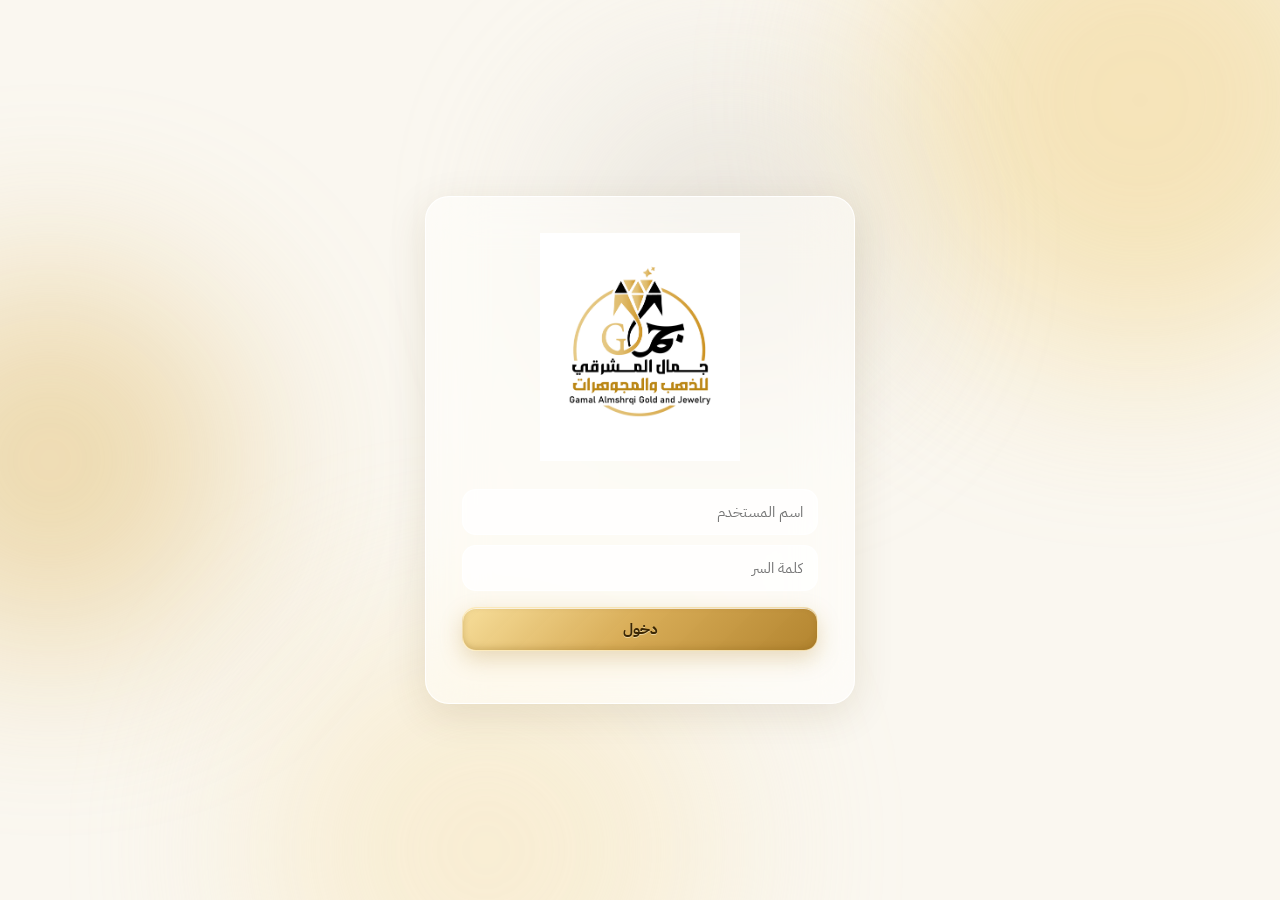
<file: ui/index.html>
<!DOCTYPE html>
<html lang="ar" dir="rtl">
<head>
<meta charset="utf-8">
<title>جمال المشرقي للذهب والمجوهرات</title>
<style>
@font-face{font-family:Plex;src:url(../assets/fonts/ibm-plex-sans-arabic-arabic-400-normal.woff2);font-weight:400}
@font-face{font-family:Plex;src:url(../assets/fonts/ibm-plex-sans-arabic-arabic-500-normal.woff2);font-weight:500}
@font-face{font-family:Plex;src:url(../assets/fonts/ibm-plex-sans-arabic-arabic-600-normal.woff2);font-weight:600}
@font-face{font-family:Plex;src:url(../assets/fonts/ibm-plex-sans-arabic-arabic-700-normal.woff2);font-weight:700}
@font-face{font-family:Plex;src:url(../assets/fonts/ibm-plex-sans-arabic-latin-400-normal.woff2);font-weight:400;unicode-range:U+0000-00FF}
@font-face{font-family:Plex;src:url(../assets/fonts/ibm-plex-sans-arabic-latin-500-normal.woff2);font-weight:500;unicode-range:U+0000-00FF}
@font-face{font-family:Plex;src:url(../assets/fonts/ibm-plex-sans-arabic-latin-600-normal.woff2);font-weight:600;unicode-range:U+0000-00FF}
@font-face{font-family:Plex;src:url(../assets/fonts/ibm-plex-sans-arabic-latin-700-normal.woff2);font-weight:700;unicode-range:U+0000-00FF}
@font-face{font-family:Mes;src:url(../assets/fonts/el-messiri-arabic-700-normal.woff2)}
:root{--bg:#faf7f0;--glass:rgba(255,255,255,.55);--glass2:rgba(255,255,255,.78);--brd:rgba(255,255,255,.92);--line:rgba(60,45,15,.10);
--txt:#141009;--mut:#5f5543;--gold:#a87a22;--gold2:#8a6114;--ok:#2a8a5f;--bad:#b2472f;--warn:#a86f12;--sh:0 10px 40px rgba(90,65,20,.12);
--gg:linear-gradient(135deg,rgba(246,220,150,.97),rgba(214,168,78,.95) 48%,rgba(176,128,40,.97));--ggt:#3b2705;
--ggsh:inset 0 1px 0 rgba(255,255,255,.75),inset 0 -2px 6px rgba(120,80,10,.25),0 8px 22px rgba(176,128,40,.28)}
html.dark{--bg:#0d0b08;--glass:rgba(34,29,20,.58);--glass2:rgba(52,44,30,.72);--brd:rgba(255,235,190,.09);--line:rgba(255,235,190,.08);
--txt:#fbf6ea;--mut:#c2b497;--gold:#e8c06a;--gold2:#f3d491;--ok:#5fc796;--bad:#ef8a72;--warn:#e9b65a;--sh:0 10px 40px rgba(0,0,0,.45)}
*{box-sizing:border-box}html,body{margin:0;height:100%}
body{font-family:Plex,Tahoma,sans-serif;background:var(--bg);color:var(--txt);font-size:15px;overflow:hidden;-webkit-font-smoothing:antialiased}
button,input,select,textarea{font:inherit;color:inherit}
.blob{position:fixed;border-radius:50%;filter:blur(90px);opacity:.55;z-index:0;pointer-events:none}
.b1{width:520px;height:520px;background:#f1d48c;top:-160px;right:-120px}.b2{width:460px;height:460px;background:#f7e6bd;bottom:-180px;left:20%}
.b3{width:380px;height:380px;background:#e3c27a;top:30%;left:-140px}.b4{width:300px;height:300px;background:#d9d4cb;top:10%;left:45%}
html.dark .blob{opacity:.14}
.glass,.g{background:var(--glass);backdrop-filter:blur(28px) saturate(1.5);-webkit-backdrop-filter:blur(28px) saturate(1.5);border:1px solid var(--brd);border-radius:24px;box-shadow:var(--sh)}
.btn{border:1px solid var(--brd);background:var(--glass2);padding:10px 18px;border-radius:14px;cursor:pointer;font-weight:600;transition:.15s}
.btn:hover{border-color:var(--gold)}
.btn.gold,.gbtn{background:var(--gg);color:var(--ggt);border:1px solid rgba(255,240,200,.8);box-shadow:var(--ggsh);font-weight:700;text-shadow:0 1px 0 rgba(255,245,215,.55)}
.btn.gold:hover{filter:brightness(1.05)}
.btn.red{color:var(--bad);border-color:rgba(178,71,47,.35)}
.btn.sm{padding:6px 12px;font-size:13.5px;border-radius:11px}
input,select,textarea{background:var(--glass2);border:1px solid var(--brd);border-radius:14px;padding:11px 14px;outline:none;width:100%;font-size:15px}
input:focus,select:focus,textarea:focus{border-color:var(--gold);box-shadow:0 0 0 3px rgba(214,168,78,.18)}
label{font-size:13.5px;color:var(--mut);display:block;margin:10px 0 6px;font-weight:500}
h1,h2,h3{margin:0 0 14px;font-weight:700}h2{font:700 24px Mes,Plex;color:var(--txt)}h3{font-size:16.5px}
.mut{color:var(--mut)}.gold-t{color:var(--gold)}.ok-t{color:var(--ok)}.bad-t{color:var(--bad)}
.grid{display:grid;gap:14px}.g2{grid-template-columns:1fr 1fr}.g3{grid-template-columns:repeat(3,1fr)}.g4{grid-template-columns:repeat(4,1fr)}
.row{display:flex;gap:10px;align-items:center}.sp{flex:1}
table{width:100%;border-collapse:collapse}th,td{padding:11px 10px;border-bottom:1px solid var(--line);text-align:right;font-size:14.5px}
th{color:var(--mut);font-weight:600;font-size:13.5px}
tr:hover td{background:rgba(214,168,78,.06)}
.intr{font-size:12.5px;line-height:1.55;white-space:nowrap}.intr b{color:var(--gold);font-size:14px}
.pill{display:inline-block;padding:3px 11px;border-radius:99px;font-size:12.5px;font-weight:600;border:1px solid var(--line);background:var(--glass2)}
.pill.available,.pill.active{color:var(--ok)}.pill.sold{color:var(--mut)}.pill.reserved,.pill.pending{color:var(--warn)}.pill.inactive{color:var(--bad)}
.badge{padding:5px 12px;border-radius:99px;font-size:12.5px;font-weight:700;background:var(--glass2);border:1px solid var(--brd)}
.badge.demo{color:var(--warn)}.badge.live{color:var(--ok)}
/* login */
#login{position:fixed;inset:0;display:flex;align-items:center;justify-content:center;z-index:2}
#login .box{width:430px;padding:36px;text-align:center}
#login img{width:200px;margin-bottom:8px}
/* shell */
#appv{display:none;position:relative;z-index:1;height:100vh;grid-template-columns:84px 1fr;grid-template-rows:72px 1fr;gap:16px;padding:16px}
.rail{grid-row:1/3;display:flex;flex-direction:column;align-items:center;padding:14px 0;gap:4px;overflow:hidden}
.rail>img{width:48px;margin-bottom:10px}
.rail a{width:62px;padding:8px 0;border-radius:17px;display:flex;flex-direction:column;align-items:center;gap:3px;color:var(--mut);font-size:12px;font-weight:600;cursor:pointer;text-align:center;line-height:1.3}
.rail a svg{width:22px;height:22px;stroke:currentColor;fill:none;stroke-width:1.7;stroke-linecap:round;stroke-linejoin:round}
.rail a:hover{color:var(--txt);background:var(--glass2)}
.rail a.on{background:var(--gg);color:var(--ggt);box-shadow:var(--ggsh)}
.rail .sp{flex:1}
.top{display:flex;align-items:center;padding:0 18px;gap:12px}
.hi{font-size:15px;color:var(--mut)}.hi b{color:var(--txt);font-weight:700}
.chip{display:flex;align-items:center;gap:9px;padding:9px 15px;border-radius:15px;background:var(--glass2);border:1px solid var(--brd);font-size:15px;white-space:nowrap}
.chip .k{color:var(--mut);font-size:13px;font-weight:600}.chip b{font-weight:700;font-feature-settings:"tnum"}.chip .s{color:var(--gold)}
.dot{width:8px;height:8px;border-radius:50%;background:var(--ok);box-shadow:0 0 0 4px rgba(42,138,95,.15)}
.dot.w{background:var(--warn);box-shadow:0 0 0 4px rgba(168,111,18,.15)}.dot.off{background:#aaa;box-shadow:none}
.ib{width:44px;height:44px;border-radius:14px;display:grid;place-items:center;background:var(--glass2);border:1px solid var(--brd);cursor:pointer}
.ib svg{width:20px;stroke:var(--txt);fill:none;stroke-width:1.7;stroke-linecap:round}
main{min-height:0;overflow:auto;border-radius:24px}
main.fit{overflow:hidden}
.view{display:none}.view.on{display:block;animation:fade .25s ease}
#v-sale.on{display:grid}
@keyframes fade{from{opacity:0;transform:translateY(6px)}to{opacity:1}}
.card{padding:20px}
.stat .v{font-size:26px;font-weight:700;color:var(--txt);margin-top:6px}
#toast{position:fixed;bottom:24px;left:24px;padding:14px 20px;border-radius:16px;display:none;z-index:99;max-width:440px;font-weight:600;border:2px solid var(--gold)}
.modal-bg{position:fixed;inset:0;background:rgba(30,22,8,.25);backdrop-filter:blur(6px);display:none;align-items:center;justify-content:center;z-index:50}
.modal{width:min(720px,92vw);max-height:88vh;overflow:auto;padding:26px}
.chat{height:420px;overflow:auto;padding:12px;display:flex;flex-direction:column;gap:10px}
.msg{max-width:78%;padding:10px 14px;border-radius:14px;white-space:pre-wrap;line-height:1.7}
.msg.u{align-self:flex-start;background:rgba(214,168,78,.16)}.msg.a{align-self:flex-end;background:var(--glass2)}
.msg .pc{display:block;margin-top:6px;padding:8px 12px;border-radius:10px;border:1px solid var(--gold);font-size:13px}
/* -- sale screen -- */
#v-sale{grid-template-columns:1fr 420px;gap:16px;height:100%}
.sm-l{display:flex;flex-direction:column;gap:14px;min-height:0}
.seg{display:flex;gap:6px;padding:6px;border-radius:18px}
.seg span{flex:1;text-align:center;padding:12px 0;border-radius:13px;font-size:16px;font-weight:600;color:var(--mut);cursor:pointer}
.seg .on{background:var(--gg);color:var(--ggt);box-shadow:var(--ggsh);font-weight:700}
.scan{display:flex;align-items:center;gap:14px;padding:8px 12px 8px 20px;height:78px}
.scan svg{width:30px;stroke:var(--gold);fill:none;stroke-width:1.6}
.scan input{flex:1;border:0;background:transparent;font:600 23px Plex;outline:0;box-shadow:none;padding:0}
.scan input::placeholder{color:#7a6e58;font-weight:500}
.kbd{font-size:12.5px;color:var(--mut);padding:5px 10px;border:1px solid var(--line);border-radius:10px;font-weight:600}
.sect{display:flex;align-items:center;justify-content:space-between;padding:0 6px}
.sect h3{margin:0;font-size:17px}.sect h3 span{font-weight:500;color:var(--mut);font-size:13.5px}
.tabs{display:flex;gap:6px}.tabs span{padding:8px 14px;border-radius:12px;font-size:14.5px;font-weight:600;color:var(--mut);cursor:pointer}
.tabs .on{background:var(--gg);color:var(--ggt);box-shadow:var(--ggsh)}
.pgrid{display:grid;grid-template-columns:repeat(4,1fr);grid-auto-rows:min-content;gap:14px;flex:1;min-height:0;overflow:hidden;align-content:start}
.pcd{padding:10px;border-radius:22px;cursor:pointer;transition:transform .15s}
.pcd:hover{transform:translateY(-2px)}
.pcd .im{aspect-ratio:1.45;border-radius:16px;background:#1a150c center/cover;position:relative;display:grid;place-items:center;color:#e8c06a;font:700 30px Mes}
.pcd .cd{position:absolute;top:8px;right:8px;font:700 12px Plex;background:var(--gg);color:var(--ggt);padding:3px 9px;border-radius:9px;direction:ltr;box-shadow:var(--ggsh)}
.pcd .inc{position:absolute;bottom:8px;left:8px;background:var(--gg);color:var(--ggt);font:700 12.5px Plex;padding:4px 10px;border-radius:9px;box-shadow:var(--ggsh)}
.pcd h4{font:700 15px Plex;margin:10px 4px 2px;white-space:nowrap;overflow:hidden;text-overflow:ellipsis}
.pcd .m{font-size:13.5px;color:var(--mut);margin:0 4px;font-weight:500}
.pcd .pr{margin:6px 4px 2px;color:var(--gold);font-weight:700;font-size:16px}
.pcd.sel{outline:2px solid var(--gold);outline-offset:-2px}
.pcd.rs .cd{background:#f6e2b4}
.empty{grid-column:1/-1;text-align:center;color:var(--mut);padding:40px 0;font-size:15px}
.wform{padding:22px;display:grid;grid-template-columns:1fr 1fr;gap:16px}
.fld{display:flex;flex-direction:column;gap:6px}.fld>label{margin:0}
.pills{display:flex;gap:8px;flex-wrap:wrap}.pills span{padding:10px 16px;border-radius:13px;background:var(--glass2);border:1px solid var(--brd);font-size:15px;font-weight:600;cursor:pointer}
.pills .on{border:2px solid var(--gold);color:var(--gold);padding:9px 15px}
.wbig{height:78px;font:700 34px Plex;border:2px solid var(--gold);direction:ltr;text-align:right}
.calc{padding:18px 20px}
.calc div{display:flex;justify-content:space-between;padding:6px 0;font-size:15px;color:var(--mut)}.calc div b{color:var(--txt);font-weight:700}
.calc .r{border-top:1px dashed var(--line);margin-top:6px;padding-top:12px;font-size:17px}.calc .r b{font-size:24px;color:var(--gold)}
/* -- cart -- */
.cart{display:flex;flex-direction:column;padding:20px;min-height:0}
.ch{display:flex;justify-content:space-between;align-items:center;margin-bottom:12px}
.ch h2{margin:0;font-size:21px}
.cust{display:flex;gap:10px;margin-bottom:6px}.cust input{height:46px}
.lines{flex:1;min-height:0;overflow:auto;margin:0 -6px;padding:0 6px}
.ln{display:flex;gap:12px;align-items:center;padding:11px 8px;border-bottom:1px solid var(--line);cursor:pointer;flex-wrap:wrap;border-radius:16px}
.ln .th{width:52px;height:52px;border-radius:14px;background:#1a150c center/cover;display:grid;place-items:center;color:#e8c06a;font-weight:700;flex:none}
.ln .th.gold{background:var(--gg);color:var(--ggt);box-shadow:var(--ggsh)}
.ln .t{flex:1;min-width:0}.ln .t b{font-weight:700;font-size:15px;display:block;white-space:nowrap;overflow:hidden;text-overflow:ellipsis}.ln .t span{font-size:13px;color:var(--mut)}
.ln .v{font-weight:700;font-size:15px;font-feature-settings:"tnum"}
.ln .x{color:var(--mut);font-size:20px;padding:0 4px;cursor:pointer}.ln .x:hover{color:var(--bad)}
.ln.op{background:rgba(255,255,255,.42);border:1px solid var(--gold);margin:6px 0}
html.dark .ln.op{background:rgba(255,255,255,.04)}
.mk{width:100%;font-size:14px;cursor:default}
.mk>div{display:flex;justify-content:space-between;align-items:center;padding:5px 2px;color:var(--mut);gap:8px}
.mk b{color:var(--txt);font-weight:700}.mk .lb{flex:1}.mk s{color:var(--mut)}
.mk input{width:110px;height:34px;padding:4px 10px;font-weight:700;text-align:center;border:2px solid var(--gold);border-radius:10px}
.mk .ds b{color:var(--bad)}
.sum{padding:12px 0 2px;font-size:14.5px;color:var(--mut)}.sum div{display:flex;justify-content:space-between;padding:3px 0}
.sum .d{color:var(--bad)}
.tot{display:flex;justify-content:space-between;align-items:baseline;padding:10px 0 14px;border-top:1px dashed var(--line);margin-top:6px}
.tot span{font-size:15px;color:var(--mut)}.tot b{font:700 36px Plex;font-feature-settings:"tnum"}.tot small{font-size:14px;color:var(--mut);margin-right:6px}
.pay{display:grid;grid-template-columns:1fr 1fr 1fr;gap:8px;margin-bottom:12px}
.pay span{text-align:center;padding:11px 0;border-radius:14px;font-size:15px;font-weight:600;background:var(--glass2);border:1px solid var(--brd);cursor:pointer}
.pay .on{border:2px solid var(--gold);color:var(--gold);padding:10px 0}
.sell{height:66px;border-radius:20px;border:1px solid rgba(255,240,200,.8);background:linear-gradient(135deg,#efd08c,#c9973c 55%,#a87a22);color:var(--ggt);font:700 21px Plex;display:flex;align-items:center;justify-content:center;gap:12px;box-shadow:var(--ggsh),0 12px 30px rgba(184,137,47,.3);cursor:pointer;text-shadow:0 1px 0 rgba(255,245,215,.55)}
.sell small{font-size:13px;border:1px solid rgba(59,39,5,.35);padding:2px 8px;border-radius:8px}
.sell:disabled{opacity:.5;cursor:default}
/* -- print -- */
#print{display:none}
@media print{
  body{background:#fff!important;color:#000;overflow:visible}
  #login,#appv,#toast,.modal-bg,.blob{display:none!important}
  #print{display:block}
  @page{margin:8mm}
}
.inv{font-family:'IBM Plex Sans Arabic',Tahoma,Arial,sans-serif;color:#1a1408;direction:rtl;background:#fff;box-sizing:border-box;position:relative}
.inv.a4{width:190mm;font-size:12.5px;padding:4mm}.inv.a5{width:136mm;font-size:10.5px;padding:2mm}
.inv .ihd{display:grid;grid-template-columns:auto 1fr auto;gap:14px;align-items:center;border-bottom:2px solid #b08634;padding-bottom:10px}
.inv .ilogo img{height:24mm;width:auto;display:block}.inv.a5 .ilogo img{height:17mm}
.inv .ishop b{font-size:1.35em;display:block;color:#5a3f10}.inv .ishop div{color:#555}
.inv .ino{text-align:left;direction:rtl}.inv .ity{font-weight:700;color:#8a6420}.inv .inum{font-size:1.5em;font-weight:700;direction:ltr;text-align:left}
.inv .idemo{margin:8px 0;text-align:center;font-weight:700;border:1px dashed #b33;color:#b33;padding:4px}
.inv .iparty{display:flex;gap:28px;margin:12px 0;padding:10px 12px;background:#faf6ec;border:1px solid #eadfc4;border-radius:6px}
.inv .iparty small{display:block;color:#8a7350;font-size:.85em}.inv .iparty b{display:block}.inv .iparty span{display:block;color:#444}
.inv .itb{width:100%;border-collapse:collapse;margin-top:6px}
.inv .itb th{background:#2a2216;color:#f3e2b5;font-weight:600;padding:7px 6px;text-align:right;font-size:.92em}
.inv .itb td{border-bottom:1px solid #e5dccb;padding:7px 6px;color:#1a1408}
.inv .ifoot{display:flex;justify-content:space-between;align-items:flex-start;gap:16px;margin-top:14px}
.inv .iqr{text-align:center}.inv .iqr img{width:26mm;display:block}.inv .iqr small{font-size:.75em;color:#666}
.inv .itot{min-width:62%}.inv .itot>div{display:flex;justify-content:space-between;padding:5px 0;border-bottom:1px dashed #ddd}
.inv .itot .igr{border:0;margin-top:6px;padding:9px 12px;background:#2a2216;color:#f3e2b5;border-radius:6px;font-size:1.2em}
.inv .iwd{border:0!important;color:#555;font-size:.9em}
.inv .ipol{margin-top:12px;font-size:.85em;color:#555;border-top:1px solid #eee;padding-top:8px}
.inv .isig{display:flex;justify-content:space-between;margin-top:22px}.inv .isig div{width:40%}.inv .isig span{display:block;border-bottom:1px solid #999;height:26px}
.inv .ivoid{position:absolute;top:40%;left:0;right:0;text-align:center;font-size:48px;color:rgba(180,30,30,.35);transform:rotate(-18deg);font-weight:800}
.invprev{background:#e9e4d8;padding:14px;margin-top:12px;border-radius:12px;overflow:auto;max-height:55vh}.invprev>div{background:#fff;margin:auto;width:max-content;box-shadow:0 4px 18px rgba(0,0,0,.15)}
.label{width:62mm;height:14mm;display:flex;align-items:center;gap:4px;font-family:Tahoma;font-size:8px;color:#000;border:1px dotted #bbb;padding:1mm;margin-bottom:2mm}
.label img.qr{height:12mm}.label img.bc{height:6mm;width:24mm}
input[type=number]::-webkit-inner-spin-button,input[type=number]::-webkit-outer-spin-button{-webkit-appearance:none;margin:0}
#wMode{flex-wrap:nowrap;flex:none}

.pslots{display:grid;grid-template-columns:repeat(3,1fr);gap:12px}
.pslot{position:relative;display:flex;flex-direction:column;align-items:center;justify-content:flex-end;gap:2px;aspect-ratio:3/4;margin:0;padding:10px;border-radius:16px;border:1.5px dashed rgba(176,134,52,.5);background:rgba(255,250,238,.55);cursor:pointer;overflow:hidden;text-align:center}
.pslot:hover{border-color:#b08634}
.pslot img{position:absolute;inset:0;width:100%;height:100%;object-fit:cover}
.pslot.has b,.pslot.has small{position:relative;color:#fff;text-shadow:0 1px 3px rgba(0,0,0,.8)}
.pslot.has::after{content:"";position:absolute;inset:auto 0 0;height:46%;background:linear-gradient(transparent,rgba(0,0,0,.7))}
.pslot.has b,.pslot.has small{z-index:1}
.pslot b{font-size:13px;color:#5a4320}.pslot small{font-size:11px;color:#8a7350;margin:0}
.pslot .pplus{position:absolute;top:38%;font-size:34px;color:#b08634;font-weight:300}
.pslot .px{position:absolute;top:8px;inset-inline-end:8px;z-index:2;width:28px;height:28px;border-radius:50%;border:0;background:rgba(0,0,0,.6);color:#fff;font-size:17px;line-height:1;cursor:pointer}
html.dark .pslot{background:rgba(30,24,14,.55)}html.dark .pslot b{color:#ecd29a}html.dark .pslot small{color:#b9a47c}
.phs{display:inline-flex;gap:4px}.phs i{font-style:normal;font-size:11px;padding:2px 7px;border-radius:999px;border:1px solid rgba(176,134,52,.35);color:#a8957a;opacity:.7}
.phs i.on{background:linear-gradient(135deg,#e9cf8d,#c79b45);color:#3b2a0c;border-color:transparent;opacity:1}
@media(max-width:640px){.pslots{grid-template-columns:1fr 1fr 1fr;gap:8px}.pslot b{font-size:11.5px}.pslot small{display:none}}
/* ===== AuraTech-style shell (gold) ===== */
#appv{grid-template-columns:96px 1fr;grid-template-rows:60px 1fr;gap:14px;padding:14px}
.rail{padding:12px 0;gap:2px;overflow-y:auto;overflow-x:hidden}
.rail a{width:76px;padding:7px 0 6px;border-radius:15px;font-size:12px;gap:4px}
.rail a svg{width:23px;height:23px}
.rail .av{width:46px;height:46px;border-radius:50%;background:var(--gg);color:var(--ggt);display:grid;place-items:center;font:700 18px Plex;box-shadow:var(--ggsh);cursor:pointer;margin:8px 0 4px;flex:none}
.top{padding:0 16px;gap:10px;border-radius:20px}
.brand{display:flex;align-items:center;gap:10px;min-width:0}.brand img{height:38px;width:auto}
.brand b{font:700 16px Plex;white-space:nowrap;overflow:hidden;text-overflow:ellipsis;max-width:260px}
.tchip{display:flex;align-items:center;gap:7px;padding:7px 12px;border-radius:13px;background:var(--glass2);border:1px solid var(--brd);font-size:13.5px;white-space:nowrap}
.tchip.mut{color:var(--mut)}
#ticker .chip{padding:7px 12px;font-size:13.5px;border-radius:13px}
.bell{position:relative;width:42px;height:42px;border-radius:13px;border:1px solid var(--brd);background:var(--glass2);display:grid;place-items:center;cursor:pointer}
.bell svg{width:20px;stroke:var(--txt);fill:none;stroke-width:1.7;stroke-linecap:round;stroke-linejoin:round}
.bell i{position:absolute;top:-5px;left:-5px;min-width:20px;height:20px;border-radius:10px;background:#c0392b;color:#fff;font:700 11.5px Plex;font-style:normal;display:none;place-items:center;padding:0 5px}
.bell i.on{display:grid}
.vh{display:flex;align-items:center;gap:10px;margin-bottom:14px}.vh h2{margin:0}
.tw{overflow:auto}
/* cashier */
#v-sale{grid-template-columns:440px 1fr;gap:14px;height:100%}
.cart{padding:16px;gap:0}
.scan2{display:flex;align-items:center;gap:10px;height:62px;padding:0 14px;border:2px solid var(--gold);border-radius:18px;background:var(--glass2);box-shadow:0 0 0 4px rgba(214,168,78,.14)}
.scan2 svg{width:26px;stroke:var(--gold);fill:none;stroke-width:1.7;flex:none}
.scan2 input{flex:1;border:0;background:transparent;font:600 18px Plex;outline:0;box-shadow:none;padding:0}
.cchips{display:flex;align-items:center;gap:8px;margin:12px 0 8px}
.cchip{display:flex;align-items:center;gap:7px;padding:8px 12px;border-radius:13px;border:1px solid var(--brd);background:var(--glass2);cursor:pointer;font-size:14px;font-weight:600}
.cchip svg{width:18px;stroke:currentColor;fill:none;stroke-width:1.7;stroke-linecap:round}
.cchip.on{border:2px solid var(--gold);color:var(--gold);padding:7px 11px}
.cchip .kbd{padding:1px 6px;font-size:11px}
.acts4{display:grid;grid-template-columns:repeat(4,1fr);gap:8px;margin:4px 0 10px}
.acts4 button{position:relative;display:flex;flex-direction:column;align-items:center;gap:4px;padding:10px 4px;border-radius:15px;border:1px solid var(--brd);background:var(--glass2);cursor:pointer;font-size:13px;font-weight:600}
.acts4 button svg{width:20px;stroke:currentColor;fill:none;stroke-width:1.7;stroke-linecap:round;stroke-linejoin:round}
.acts4 button.red{color:var(--bad)}.acts4 .kbd{font-size:10.5px;padding:1px 6px}
.acts4 i{position:absolute;top:4px;left:6px;font-style:normal;font-size:11px;font-weight:700;background:var(--gg);color:var(--ggt);border-radius:9px;padding:0 6px;display:none}.acts4 i.on{display:block}
.sell{height:64px;gap:10px;justify-content:space-between;padding:0 22px}
.sell svg{width:24px;stroke:currentColor;fill:none;stroke-width:1.8}
.sell b{font:700 24px Plex;margin-inline-start:auto}
.ctop{padding:8px;border-radius:18px;overflow-x:auto}
.ctop .tabs{flex-wrap:nowrap}
.ctop .tabs span{white-space:nowrap}
.pgrid{grid-template-columns:repeat(auto-fill,minmax(190px,1fr));overflow:auto;padding:2px}
.kpis{display:grid;grid-template-columns:repeat(4,1fr);gap:12px;flex:none}
.kpi{display:flex;align-items:center;gap:12px;padding:12px 16px;border-radius:18px}
.kpi .ic{width:40px;height:40px;border-radius:13px;display:grid;place-items:center;background:rgba(214,168,78,.16);flex:none}
.kpi .ic svg{width:20px;stroke:var(--gold);fill:none;stroke-width:1.8;stroke-linecap:round}
.kpi small{display:block;color:var(--mut);font-size:12.5px}.kpi b{font:700 19px Plex;font-feature-settings:"tnum"}
/* settings */
.setl{display:grid;grid-template-columns:260px 1fr;gap:14px;align-items:start}
.snav{padding:10px;display:flex;flex-direction:column;gap:2px;position:sticky;top:0}
.snav a{display:flex;align-items:center;gap:10px;padding:11px 14px;border-radius:13px;cursor:pointer;font-weight:600;font-size:14.5px;color:var(--mut)}
.snav a svg{width:19px;stroke:currentColor;fill:none;stroke-width:1.7;stroke-linecap:round;stroke-linejoin:round}
.snav a:hover{background:var(--glass2);color:var(--txt)}.snav a.on{background:var(--glass2);color:var(--gold);border:1px solid var(--gold)}
.spane{min-height:60vh;padding:26px}.sp-p{display:none}.sp-p.on{display:block}.sp-p .sub{margin:-8px 0 18px}
.logobox{display:flex;gap:16px;align-items:center;padding:14px;border:1px dashed var(--gold);border-radius:16px;margin-bottom:10px}
.logobox img{width:90px;height:90px;object-fit:contain;background:#fff;border-radius:12px}
/* notifications */
.nt{display:flex;gap:12px;padding:12px 4px;border-bottom:1px solid var(--line)}
.nt .k{width:36px;height:36px;border-radius:11px;display:grid;place-items:center;flex:none;background:rgba(214,168,78,.16);font-weight:700;color:var(--gold)}
.nt.new{background:rgba(214,168,78,.07)}.nt b{display:block}.nt p{margin:2px 0;white-space:pre-wrap;color:var(--mut);font-size:13.5px}.nt small{color:var(--mut);font-size:12px}
.cnt{display:grid;grid-template-columns:repeat(4,1fr);gap:12px;margin-bottom:12px}
@media(max-width:1250px){#v-sale{grid-template-columns:400px 1fr}.kpis{grid-template-columns:repeat(2,1fr)}.brand b{max-width:150px}#ticker{display:none!important}}
#modeTop .badge{white-space:nowrap}
</style>
</head>
<body>
<div id="login">
  <div class="box glass">
    <img id="logoL" src="../assets/logo_dark.png" alt="">
    <div id="modeBadge" style="margin:6px 0 14px"></div>
    <div id="loginForm">
      <input id="lu" placeholder="اسم المستخدم" autocomplete="off">
      <div style="height:10px"></div>
      <input id="lp" type="password" placeholder="كلمة السر" onkeydown="if(event.key==='Enter')doLogin()">
      <div style="height:16px"></div>
      <button class="btn gold" style="width:100%" onclick="doLogin()">دخول</button>
      <p class="mut" id="demoHint" style="font-size:13px;margin-top:14px"></p>
    </div>
    <div id="setupForm" style="display:none;text-align:right">
      <h3 class="gold-t">الإعداد الأول للوضع الحقيقي</h3>
      <label>اسم صاحب المحل</label><input id="so">
      <div class="grid g2"><div><label>اسم المستخدم</label><input id="su"></div><div><label>كلمة السر</label><input id="sp" type="password"></div></div>
      <label>الفروع (فرع في كل سطر)</label><textarea id="sb" rows="3">الفرع الرئيسي
الفرع الثاني
الفرع الثالث</textarea>
      <div style="height:14px"></div><button class="btn gold" style="width:100%" onclick="doSetup()">حفظ وبدء العمل</button>
    </div>
    <div style="margin-top:16px"><a class="mut" style="cursor:pointer;font-size:13px" onclick="toggleMode()" id="modeLink"></a></div>
  </div>
</div>

<div class="blob b1"></div><div class="blob b2"></div><div class="blob b3"></div><div class="blob b4"></div>
<div id="appv">
  <aside class="rail glass">
    <div id="nav" style="display:contents"></div><div class="sp"></div>
    <a data-v="ai" onclick="go('ai')" id="navAI"><svg viewBox="0 0 24 24"><path d="M12 3l1.8 4.7L18.5 9.5l-4.7 1.8L12 16l-1.8-4.7L5.5 9.5l4.7-1.8z"/><path d="M18 15l.8 2.2L21 18l-2.2.8L18 21l-.8-2.2L15 18l2.2-.8z"/></svg>المساعد</a>
    <a onclick="toggleTheme()" id="themeBtn"><svg viewBox="0 0 24 24"><path d="M20 14.5A8 8 0 019.5 4a8 8 0 1010.5 10.5z"/></svg><span id="themeLbl">ليلي</span></a>
    <div class="av" id="avatar" onclick="userMenu()" title="الحساب"></div>
  </aside>
  <header class="top glass">
    <div class="brand"><img id="topLogo" src="/assets/logo_mark.png" alt=""><b id="shopName">جمال المشرقي للذهب والمجوهرات</b></div>
    <div class="tchip"><span class="dot"></span><span id="whoName"></span></div>
    <div class="tchip" id="shiftChip" onclick="go('shifts')" style="cursor:pointer"></div>
    <span id="modeTop"></span>
    <div class="sp"></div>
    <div id="ticker" style="display:flex;gap:8px"></div>
    <div class="tchip" id="syncChip" onclick="openSettings('link')" style="cursor:pointer"><span class="dot off"></span>…</div>
    <div class="tchip mut" id="clock"></div>
    <button class="bell" id="bell" onclick="openBell()" title="التنبيهات"><svg viewBox="0 0 24 24"><path d="M6 16V11a6 6 0 0112 0v5l1.5 2h-15z"/><path d="M10 20a2 2 0 004 0"/></svg><i id="bellN"></i></button>
  </header>
  <main id="mainv">
    <!-- cashier -->
    <section class="view" id="v-sale">
      <div class="cart glass">
        <div class="scan2"><svg viewBox="0 0 24 24"><path d="M3 7V4h3M21 7V4h-3M3 17v3h3M21 17v3h-3M7 8v8M10 8v8M13 8v8M16 8v8"/></svg>
          <input id="scan" placeholder="امسح الباركود أو اكتب رقم القطعة..." autocomplete="off" oninput="renderGrid()" onkeydown="if(event.key==='Enter')addToCart()"><span class="kbd">F1</span></div>
        <div class="cchips">
          <button class="cchip" id="custChip" onclick="pickCustomer()"><svg viewBox="0 0 24 24"><circle cx="10" cy="8" r="3.5"/><path d="M3.5 20a6.5 6.5 0 0113 0M19 8v6M16 11h6"/></svg><span id="custLbl">عميل</span><span class="kbd">F3</span></button>
          <button class="cchip" id="wChip" onclick="setMode(SMODE==='weight'?'code':'weight')"><svg viewBox="0 0 24 24"><path d="M5 20h14l-2-11H7zM9 9a3 3 0 016 0"/></svg><span>بيع بالوزن</span></button>
          <span class="sp"></span><span class="mut" id="cartN" style="font-size:13px"></span>
        </div>
        <input type="hidden" id="cn"><input type="hidden" id="cp">
        <div class="lines" id="cart"></div>
        <div class="sum" id="csum"></div>
        <div class="tot"><span>الإجمالي</span><div><b id="ctotal">0</b><small>ر.ي</small></div></div>
        <div class="acts4">
          <button onclick="discountAll()"><svg viewBox="0 0 24 24"><circle cx="12" cy="12" r="8.5"/><path d="M9 15l6-6M9.5 9.5h.01M14.5 14.5h.01"/></svg>خصم المصنعية <span class="kbd">F8</span></button>
          <button onclick="holdCart()"><svg viewBox="0 0 24 24"><path d="M9 5v14M15 5v14"/></svg>تعليق <span class="kbd">F4</span></button>
          <button onclick="showHeld()"><svg viewBox="0 0 24 24"><path d="M4 8l8-4 8 4-8 4z"/><path d="M4 12l8 4 8-4M4 16l8 4 8-4"/></svg>المعلقة <span class="kbd">F5</span><i id="heldN"></i></button>
          <button class="red" onclick="cancelCart()"><svg viewBox="0 0 24 24"><path d="M5 7h14M10 7V4h4v3M7 7l1 13h8l1-13"/></svg>إلغاء</button>
        </div>
        <button class="sell" id="sellBtn" onclick="payModal()"><svg viewBox="0 0 24 24"><rect x="3" y="6" width="18" height="13" rx="2"/><path d="M3 10h18M7 15h3"/></svg>دفع <span class="kbd">F2</span><b id="payAmt">0</b></button>
      </div>
      <div class="sm-l">
        <div class="ctop glass">
          <div class="tabs" id="ptabs"></div>
        </div>
        <div id="modeCode" style="display:contents">
          <div class="pgrid" id="pgrid"></div>
        </div>
        <div id="modeWeight" style="display:none;flex-direction:column;gap:14px;min-height:0;overflow:auto">
          <div class="wform glass">
            <div class="fld"><label>نوع القطعة</label><div class="pills" id="wType"></div></div>
            <div class="fld"><label>العيار</label><div class="pills"><span class="on">عيار 21</span></div></div>
            <div class="fld" style="grid-column:1/3"><label>الوزن بالجرام (من الميزان)</label><input id="wW" class="wbig" type="number" step="0.001" placeholder="0.000" oninput="wCalc()"></div>
            <div class="fld"><label>المصنعية</label><div class="row"><input id="wM" type="number" placeholder="0" oninput="wCalc()" style="height:50px"><div class="pills" id="wMode"><span data-v="gram" class="on" onclick="wSetMode('gram')">للجرام</span><span data-v="fixed" onclick="wSetMode('fixed')">للقطعة</span></div></div></div>
            <div class="fld"><label>وصف مختصر (اختياري)</label><input id="wN" placeholder="مثل: خاتم نسائي ناعم" style="height:50px"></div>
          </div>
          <div style="display:grid;grid-template-columns:1fr 270px;gap:16px">
            <div class="calc glass" id="wCalcBox"></div>
            <div style="display:flex;flex-direction:column;gap:12px"><button class="btn gold" style="flex:1;font-size:18px" onclick="wAdd(false)">أضف للفاتورة</button><button class="btn" style="flex:1;font-size:15.5px" onclick="wAdd(true)">أضف وسجّلها في المخزون</button></div>
          </div>
        </div>
        <div class="kpis" id="kpis"></div>
      </div>
    </section>
    <!-- pieces -->
    <section class="view" id="v-pieces">
      <div class="vh"><h2>القطع</h2><span class="sp"></span><button class="btn gold" onclick="openAddPiece()">+ قطعة جديدة</button></div>
      <div class="glass card">
        <div class="row"><input id="ps" placeholder="بحث بالرقم أو النوع أو الاسم" oninput="loadPieces()"><select id="pst" onchange="loadPieces()" style="width:170px"><option value="">كل الحالات</option><option value="available">متاحة</option><option value="reserved">محجوزة</option><option value="sold">مباعة</option><option value="inactive">موقوفة</option></select><select id="pbr" onchange="loadPieces()" style="width:170px"></select></div>
        <div class="tw"><table id="piecesT" style="margin-top:10px"></table></div>
        <div class="mut" id="intrAt" style="font-size:12.5px;margin-top:10px"></div>
      </div>
    </section>
    <!-- purchase -->
    <section class="view" id="v-buy">
      <div class="vh"><h2>شراء ذهب من زبون</h2></div>
      <div class="glass card">
        <div class="grid g3"><div><label>اسم البائع *</label><input id="bn"></div><div><label>جواله</label><input id="bp"></div><div><label>رقم الهوية / ملاحظة</label><input id="bi"></div></div>
        <h3 style="margin-top:18px">القطع</h3>
        <div id="buyLines"></div>
        <button class="btn sm" onclick="addBuyLine()">+ قطعة</button>
        <div class="row" style="margin-top:16px"><div class="sp"></div><div class="mut">الإجمالي:</div><b class="gold-t" style="font-size:24px" id="btotal">0</b></div>
        <button class="btn gold" style="margin-top:10px" onclick="doBuy()">حفظ السند وطباعته</button>
        <p class="mut" style="font-size:13px">"كسر" يدخل مخزون الكسر بالوزن. "قطعة نظيفة" تدخل كقطعة بملصق جديد بتصنيف كسر نظيف، وتكلفة الجرام تُحفظ لحماية هامش الربح.</p>
      </div>
    </section>
    <!-- stocktake -->
    <section class="view" id="v-count">
      <div class="vh"><h2>الجرد</h2><span class="sp"></span><select id="stBr" style="width:200px"></select><button class="btn gold" onclick="startCount()">بدء جرد جديد</button></div>
      <div id="countBox"></div>
      <div class="glass card" style="margin-top:16px"><h3>الجرد السابق</h3><div class="tw"><table id="countT"></table></div></div>
    </section>
    <!-- suppliers -->
    <section class="view" id="v-sup">
      <div class="vh"><h2>الموردين</h2><span class="sp"></span><button class="btn gold" onclick="editSupplier()">+ مورد جديد</button></div>
      <div class="glass card"><div class="tw"><table id="supT"></table></div></div>
    </section>
    <!-- customers -->
    <section class="view" id="v-cust">
      <div class="vh"><h2>العملاء</h2><span class="sp"></span><input id="cuq" placeholder="بحث بالاسم أو الجوال" style="width:260px" oninput="loadCustomers()"><button class="btn gold" onclick="editCustomer()">+ عميل</button></div>
      <div class="glass card"><div class="tw"><table id="custT"></table></div></div>
    </section>
    <!-- invoices -->
    <section class="view" id="v-inv">
      <div class="vh"><h2>الفواتير والسندات</h2><span class="sp"></span><select id="ik" onchange="loadInvoices()" style="width:180px"><option value="">الكل</option><option value="sale">فواتير البيع</option><option value="purchase">سندات الشراء</option></select></div>
      <div class="glass card"><div class="tw"><table id="invT"></table></div></div>
    </section>
    <!-- reservations -->
    <section class="view" id="v-res">
      <div class="vh"><h2>الحجوزات</h2></div>
      <div class="glass card"><div class="tw"><table id="resT"></table></div></div>
    </section>
    <!-- shifts -->
    <section class="view" id="v-shifts">
      <div class="vh"><h2>الورديات</h2></div>
      <div id="shiftBox"></div>
      <div class="glass card" style="margin-top:16px"><h3>الورديات السابقة</h3><div class="tw"><table id="shiftT"></table></div></div>
    </section>
    <!-- reports -->
    <section class="view" id="v-dash">
      <div class="vh"><h2>التقارير</h2><span class="sp"></span><button class="btn" onclick="go('log')">سجل العمليات</button><button class="btn" onclick="go('prices')">أسعار اليوم</button></div>
      <div class="grid g4" id="stats"></div>
      <div class="grid g2" style="margin-top:16px">
        <div class="glass card"><h3>تنبيه الشراء</h3><div id="restockBox"></div></div>
        <div class="glass card"><h3>المبيعات حسب الفرع اليوم</h3><table id="byBranch"></table></div>
        <div class="glass card"><h3>المخزون المتاح</h3><table id="stockT"></table></div>
        <div class="glass card"><h3>الكسر</h3><table id="scrapT"></table></div>
      </div>
    </section>
    <!-- prices -->
    <section class="view" id="v-prices">
      <div class="vh"><h2>أسعار اليوم</h2></div>
      <div class="glass card" style="max-width:820px">
        <div class="grid g2"><div><label>بيع جرام عيار 21</label><input id="p21s" type="number" oninput="derive()" style="font-size:20px;font-weight:700"></div><div><label>شراء جرام عيار 21</label><input id="p21b" type="number" oninput="derive()" style="font-size:20px;font-weight:700"></div></div>
        <div class="grid g2"><div><label>بيع الجنيه (فاضي = يُحسب من سعر 21)</label><input id="pps" type="number"></div><div><label>شراء الجنيه</label><input id="ppb" type="number"></div></div>
        <div class="grid g2"><div><label>سعر الدولار (اختياري)</label><input id="pusd" type="number"></div><div><label>سعر الريال السعودي (اختياري)</label><input id="psar" type="number"></div></div>
        <div style="height:18px"></div><button class="btn gold" style="padding:14px 28px;font-size:16px" onclick="savePrices()">اعتماد أسعار اليوم</button>
        <p class="mut" style="font-size:13.5px;margin-top:12px">بعد الاعتماد يتحدث السعر في كل الفروع وفي الموقع تلقائياً.</p>
        <p class="mut" id="lastPrice" style="font-size:13.5px"></p>
      </div>
    </section>
    <!-- assistant -->
    <section class="view" id="v-ai">
      <div class="vh"><h2>المساعد الذكي</h2></div>
      <div class="grid g2">
        <div class="glass card">
          <h3>جرّب المساعد كأنك زبون</h3>
          <div class="chat" id="chat"></div>
          <div class="row"><input id="cm" placeholder="اكتب رسالة..." onkeydown="if(event.key==='Enter')sendChat()"><button class="btn gold" onclick="sendChat()">إرسال</button></div>
          <p class="mut" id="chatMeta" style="font-size:12px"></p>
        </div>
        <div class="glass card"><h3>آخر محادثات الموقع</h3><div id="chatLogs" style="max-height:470px;overflow:auto"></div></div>
      </div>
    </section>
    <!-- log -->
    <section class="view" id="v-log"><div class="vh"><h2>سجل العمليات</h2></div><div class="glass card"><div class="tw"><table id="logT"></table></div></div></section>
    <!-- settings -->
    <section class="view" id="v-set">
      <div class="setl">
        <nav class="snav glass" id="snav"></nav>
        <div class="glass card spane">
          <div class="sp-p" data-p="shop">
            <h2>بيانات المحل</h2><p class="mut sub">تظهر في أعلى البرنامج وعلى كل فاتورة.</p>
            <div class="logobox"><img id="shopLogoPrev" alt=""><div><b>شعار المحل</b><p class="mut" style="margin:4px 0 10px;font-size:13px">PNG بخلفية شفافة يعطي أفضل نتيجة على الفاتورة</p><label class="btn sm" style="display:inline-block;margin:0">اختيار شعار<input type="file" accept="image/*" hidden onchange="uploadLogo(this)"></label></div></div>
            <div class="grid g2"><div><label>اسم المحل</label><input id="shName"></div><div><label>جوال المحل</label><input id="shPhone"></div></div>
            <label>العنوان</label><input id="shAddr">
            <h3 style="margin-top:20px">الفروع</h3><table id="brT"></table>
            <div style="height:14px"></div><button class="btn gold" onclick="saveShop()">حفظ</button>
          </div>
          <div class="sp-p" data-p="invoice">
            <h2>تصميم الفاتورة والطباعة</h2><p class="mut sub">الفاتورة صفحة كاملة على طابعة المحل العادية.</p>
            <div class="grid g2"><div><label>حجم الورق</label><select id="stPaper" onchange="PRINT_SIZE=this.value;try{localStorage.setItem('gm_paper',this.value)}catch(e){}"><option value="a4">A4</option><option value="a5">A5</option></select></div>
            <div><label>الطباعة بعد البيع</label><select id="stAuto" onchange="AUTO_PRINT=this.value==='1';try{localStorage.setItem('gm_autoprint',this.value)}catch(e){}"><option value="1">تلقائية بدون نافذة</option><option value="0">أطبع بنفسي</option></select></div></div>
            <p class="mut" style="font-size:13px;margin-top:12px">الطابعة المستخدمة هي الطابعة الافتراضية في ويندوز (الإعدادات ← الطابعات).</p>
          </div>
          <div class="sp-p" data-p="ai">
            <h2>الذكاء الاصطناعي</h2><p class="mut sub">مساعد الموقع والوكيل الداخلي.</p>
            <label class="row" style="color:var(--txt)"><input type="checkbox" id="aiOn" style="width:auto"> تشغيل المساعد</label>
            <label>مفتاح OpenAI</label><input id="aiKey" placeholder="sk-..." style="direction:ltr">
            <div class="grid g2"><div><label>النموذج</label><input id="aiModel" style="direction:ltr"></div><div><label>سقف الصرف الشهري ($)</label><input id="aiCap" type="number" step="0.1"></div></div>
            <p class="mut" id="aiCost" style="font-size:13px"></p>
            <button class="btn gold" onclick="saveAI()">حفظ</button>
          </div>
          <div class="sp-p" data-p="look">
            <h2>المظهر والخط</h2><p class="mut sub">الوضع النهاري أو الليلي لهذا الجهاز.</p>
            <div class="pills"><span id="lkDay" onclick="setTheme('light')">نهاري</span><span id="lkNight" onclick="setTheme('dark')">ليلي</span></div>
          </div>
          <div class="sp-p" data-p="users">
            <h2>المستخدمين</h2><p class="mut sub">كل عملية تنسجل باسم الموظف.</p>
            <table id="usersT"></table>
            <div class="grid g2" style="margin-top:8px"><input id="nuN" placeholder="الاسم"><input id="nuU" placeholder="اسم المستخدم"><input id="nuP" type="password" placeholder="كلمة السر"><select id="nuR"><option value="seller">بائع</option><option value="manager">مدير فرع</option><option value="accountant">محاسب</option></select><select id="nuB"></select><button class="btn gold" onclick="addUser()">إضافة</button></div>
          </div>
          <div class="sp-p" data-p="site">
            <h2>الموقع والعرض</h2><p class="mut sub">وصل حديثاً، والمميزة، ورابط الموقع.</p>
            <div class="grid g2"><div><label>مدة "وصل حديثاً" لكل قطعة جديدة (يوم)</label><input id="nwD" type="number" min="0" max="90"></div></div>
            <p class="mut" style="font-size:13px">بعد المدة ترجع القطعة لقسمها تلقائياً. لكل قطعة زر "العرض" في شاشة القطع لتمديدها أو جعلها مميزة.</p>
            <h3 style="margin-top:18px">رابط الموقع على شبكة المحل</h3><div class="gold-t" id="siteUrl" style="direction:ltr;text-align:right"></div>
            <div style="height:14px"></div><button class="btn gold" onclick="saveSettings()">حفظ</button>
          </div>
          <div class="sp-p" data-p="link">
            <h2>الفروع والربط</h2><p class="mut sub">البرنامج يبيع حتى بدون نت. أول ما يرجع النت يرسل المبيعات والقطع والصور والسعر، ويستلم مخزون كل الفروع.</p>
            <label>رمز الربط (من لوحة الإدارة: الإعدادات، ثم ربط برنامج المحل)</label>
            <div style="display:flex;gap:8px;margin-bottom:14px"><input id="syCode" placeholder="الصق رمز الربط هنا" style="direction:ltr;flex:1"><button class="btn gold" onclick="linkByCode()">ربط</button></div>
            <p class="mut" style="font-size:12.5px;margin:-6px 0 12px">المبيعات اللي سويتها قبل الربط تجربة على هذا الجهاز، وما تنرسل للموقع. القطع المعروضة هنا تنرسل.</p>
            <div class="grid g2" style="gap:10px">
              <input id="syUrl" placeholder="رابط الموقع مثل https://..." style="direction:ltr">
              <input id="syKey" placeholder="مفتاح الفرع" style="direction:ltr">
              <input id="syPre" placeholder="حرف الفرع: A أو B أو C" maxlength="3" style="direction:ltr">
              <div style="display:flex;gap:8px"><button class="btn gold" onclick="saveSync()">حفظ الربط</button><button class="btn" onclick="syncNow()">مزامنة الآن</button></div>
            </div>
            <div id="syState" class="mut" style="font-size:13px;margin-top:10px"></div>
          </div>
          <div class="sp-p" data-p="sale">
            <h2>البيع والحجز</h2><p class="mut sub">سياسة الحجز وإعدادات الذهب.</p>
            <div class="grid g3"><div><label>مدة الحجز (ساعة)</label><input id="rH" type="number"></div><div><label>العربون %</label><input id="rD" type="number"></div><div><label>إلغاء مجاني خلال (ساعة)</label><input id="rF" type="number"></div><div><label>خصم عدم الحضور %</label><input id="rN" type="number"></div><div><label>أقل خصم (ريال)</label><input id="rM" type="number"></div><div><label>رد المبلغ خلال (يوم)</label><input id="rR" type="number"></div></div>
            <div class="grid g2"><div><label>وزن الجنيه (جرام)</label><input id="pw" type="number"></div><div><label>أقل ربح للكسر النظيف (ريال/جرام)</label><input id="mm" type="number"></div></div>
            <div style="height:14px"></div><button class="btn gold" onclick="saveSettings()">حفظ</button>
          </div>
          <div class="sp-p" data-p="alerts">
            <h2>التنبيهات</h2><p class="mut sub">كل بيع وكل طلب حجز يوصل لصاحب المحل فوراً، في البرنامج وعلى التليجرام.</p>
            <div class="grid g2"><div><label>نبّهني للشراء كل ما انباع (جرام)</label><input id="rsTh" type="number" min="0"></div></div>
            <p class="mut" style="font-size:13px">مثلاً 250: لما ينباع 250 جرام من آخر شراء يطلع تنبيه "وقت الشراء". تسجيل شراء من مورد يبدأ العد من جديد.</p>
            <p class="mut" style="font-size:13px">التليجرام: من لوحة الإدارة في الموقع ← الإعدادات ← بوت التليجرام، وبعدها أرسل للبوت /admin مع كود الربط.</p>
            <div style="height:10px"></div><button class="btn gold" onclick="saveRestock()">حفظ</button>
          </div>
          <div class="sp-p" data-p="backup">
            <h2>النسخ الاحتياطي</h2><p class="mut sub">نسخة تلقائية كل يوم، وتقدر تاخذ نسخة الحين.</p>
            <div class="row" style="flex-wrap:wrap"><button class="btn gold" onclick="backup()">نسخة احتياطية الآن</button><button class="btn red" id="resetBtn" onclick="resetDemo()">إعادة ضبط التجربة</button><button class="btn" onclick="toggleMode(true)" id="switchBtn"></button></div>
          </div>
          <div class="sp-p" data-p="about">
            <h2>حول البرنامج</h2>
            <p>نظام جمال المشرقي للذهب والمجوهرات: البيع، المخزون، الفروع، الموقع، والمساعد الذكي، كلها نظام واحد.</p>
            <p class="mut" id="aboutInfo"></p>
          </div>
        </div>
      </div>
    </section>
  </main>
</div>


<div class="modal-bg" id="mbg" onclick="if(event.target===this)closeModal()"><div class="modal glass" id="modal"></div></div>
<div id="toast" class="glass"></div>
<div id="print"></div>

<script>
let INFO=null, USER=null, BR=[], CART=[];
const $=id=>document.getElementById(id);
const fmt=n=>n==null?'—':Number(n).toLocaleString('en-US',{maximumFractionDigits:2});
const ST={available:'متاحة',reserved:'محجوزة',sold:'مباعة',transfer:'تحت النقل',inactive:'موقوفة',pending:'بانتظار التأكيد',active:'مؤكد',expired:'منتهي',cancelled:'ملغي',completed:'تم البيع',ok:'سارية',void:'ملغاة'};
const RL={owner:'صاحب المحل',manager:'مدير فرع',accountant:'محاسب',seller:'بائع'};
async function api(m,...a){const r=await window.pywebview.api[m](...a);if(!r.ok){toast(r.error,true);throw r.error}return r.data}
function toast(t,bad){const e=$('toast');e.textContent=t;e.style.display='block';e.style.borderColor=bad?'var(--bad)':'var(--gold)';clearTimeout(e._t);e._t=setTimeout(()=>e.style.display='none',3800)}
function esc(s){return String(s??'').replace(/[&<>"']/g,c=>({'&':'&amp;','<':'&lt;','>':'&gt;','"':'&quot;',"'":'&#39;'}[c]))}


async function boot(){INFO=await api('info');const demo=INFO.mode==='demo';
  $('modeBadge').innerHTML=`<span class="badge ${demo?'demo':'live'}">${demo?'وضع التجربة':'الوضع الحقيقي'}</span>`;
  $('modeLink').textContent=demo?'الانتقال للوضع الحقيقي':'الانتقال لوضع التجربة';
  $('demoHint').innerHTML=demo?'حسابات التجربة: owner / manager / accountant / seller — كلمة السر 123456':'';
  $('loginForm').style.display=INFO.needs_setup?'none':'block';$('setupForm').style.display=INFO.needs_setup?'block':'none'}
async function doLogin(){USER=await api('login',$('lu').value,$('lp').value);$('lp').value='';INFO=await api('info');enter()}
async function doSetup(){const br=$('sb').value.split('\n').map(x=>({name:x.trim()})).filter(b=>b.name);await api('setup_live',$('so').value,$('su').value,$('sp').value,br);toast('تم الإعداد، سجّل الدخول');boot()}
async function toggleMode(inApp){const to=INFO.mode==='demo'?'live':'demo';if(!confirm(to==='live'?'الانتقال للوضع الحقيقي؟ بيانات التجربة تبقى منفصلة.':'الانتقال لوضع التجربة؟'))return;await api('switch_mode',to);location.reload()}
async function doLogout(){await api('logout');location.reload()}

function applyTheme(){const d=localStorage.getItem('theme')==='dark';document.documentElement.classList.toggle('dark',d);if($('logoL'))$('logoL').src='../assets/'+(d?'logo_dark':'logo_light')+'.png'}
function toggleTheme(){try{localStorage.setItem('theme',localStorage.getItem('theme')==='dark'?'light':'dark')}catch(e){}applyTheme()}
try{applyTheme()}catch(e){}
const IC={
 sale:'<path d="M3 4h2l2.4 11h11L21 7H6.2"/><circle cx="9" cy="20" r="1.3"/><circle cx="18" cy="20" r="1.3"/>',
 pieces:'<path d="M4 7l8-4 8 4v10l-8 4-8-4z"/><path d="M4 7l8 4 8-4M12 11v10"/>',
 buy:'<path d="M7 7h13l-3-3M17 17H4l3 3"/>',
 prices:'<path d="M3 17l5-5 4 4 8-9"/><path d="M15 7h5v5"/>',
 inv:'<path d="M6 3h12v18l-3-2-3 2-3-2-3 2z"/><path d="M9 8h6M9 12h6"/>',
 res:'<circle cx="12" cy="12" r="8.5"/><path d="M12 7.5V12l3 2"/>',
 dash:'<path d="M4 20V10M10 20V4M16 20v-7M22 20H2"/>',
 ai:'<path d="M12 3l1.8 4.7L18.5 9.5l-4.7 1.8L12 16l-1.8-4.7L5.5 9.5l4.7-1.8z"/><path d="M18 15l.8 2.2L21 18l-2.2.8L18 21l-.8-2.2L15 18l2.2-.8z"/>',
 log:'<path d="M5 6h14M5 12h14M5 18h9"/>',
 set:'<circle cx="12" cy="12" r="3"/><path d="M12 2v3M12 19v3M2 12h3M19 12h3M4.9 4.9l2.1 2.1M17 17l2.1 2.1M4.9 19.1L7 17M17 7l2.1-2.1"/>'};
const NAV=[['sale','بيع'],['pieces','المخزون'],['buy','شراء ذهب'],['prices','الأسعار'],['inv','الفواتير'],['res','الحجوزات'],['dash','التقارير',['owner','manager','accountant']],['ai','المساعد',['owner','manager']],['log','السجل',['owner','manager']],['set','الإعدادات',['owner']]];
function greet(){const h=new Date().getHours();return h<12?'صباح الخير':'مساء الخير'}
async function enter(){$('login').style.display='none';$('appv').style.display='grid';
  const demo=INFO.mode==='demo';
  $('modeTop').innerHTML=demo?'<span class="badge demo">وضع التجربة</span>':'';
  BR=await api('branches');const myBr=BR.find(b=>b.id===USER.branch_id);
  $('who').innerHTML=`${greet()}، <b>${esc(USER.name)}</b> · ${myBr?esc(myBr.name):RL[USER.role]}`;
  $('nav').innerHTML=NAV.filter(n=>!n[2]||n[2].includes(USER.role)).map(n=>`<a data-v="${n[0]}" onclick="go('${n[0]}')"><svg viewBox="0 0 24 24">${IC[n[0]]}</svg>${n[1]}</a>`).join('');
  const bo=BR.map(b=>`<option value="${b.id}">${esc(b.name)}</option>`).join('');
  $('pbr').innerHTML='<option value="">كل الفروع</option>'+bo;$('nuB').innerHTML='<option value="">كل الفروع</option>'+bo;
  ticker();syncChip();setInterval(syncChip,20000);go('sale')}
function ticker(){const p=INFO.prices;if(!p){$('ticker').innerHTML='<div class="chip bad-t" onclick="go(\'prices\')" style="cursor:pointer">أدخل سعر الذهب لليوم</div>';return}
  $('ticker').innerHTML=`<div class="chip"><span class="k">عيار 21</span>بيع <b class="s">${fmt(p.k21_sell)}</b> · شراء <b>${fmt(p.k21_buy)}</b></div><div class="chip"><span class="k">الجنيه</span><b class="s">${fmt(p.pound_sell)}</b></div>`}
async function syncChip(){try{const r=await window.pywebview.api.sync_status();if(!r.ok)return;const st=r.data;const q=st.queued_sales+st.queued_pieces;
  $('syncChip').innerHTML=!st.linked?'<span class="dot off"></span>غير مربوط بالموقع':q?`<span class="dot w"></span>بانتظار الإرسال: ${q}`:st.last_error&&!st.last_ok?'<span class="dot w"></span>بدون نت · البيع شغال':'<span class="dot"></span>متصل بالموقع'}catch(e){}}
function go(v){document.querySelectorAll('.view').forEach(e=>e.classList.remove('on'));$('v-'+v).classList.add('on');document.querySelectorAll('#nav a').forEach(a=>a.classList.toggle('on',a.dataset.v===v));
  $('mainv').classList.toggle('fit',v==='sale');
  ({sale:loadSale,dash:loadDash,pieces:loadPieces,prices:loadPrices,res:loadRes,inv:loadInvoices,ai:loadAI,log:loadLog,set:loadSettings,buy:()=>{if(!$('buyLines').children.length)addBuyLine()}}[v]||(()=>{}))()}

async function loadDash(){const d=await api('dashboard');
  $('stats').innerHTML=[['مبيعات اليوم',fmt(d.sales.amount)+' ر.ي'],['عدد الفواتير',d.sales.n],['جرامات مباعة',fmt(d.grams_sold)+' جم'],['حجوزات بانتظار التأكيد',d.pending_res]].map(s=>`<div class="glass card stat"><div class="mut">${s[0]}</div><div class="v">${s[1]}</div></div>`).join('');
  $('byBranch').innerHTML='<tr><th>الفرع</th><th>الفواتير</th><th>المبلغ</th></tr>'+d.by_branch.map(b=>`<tr><td>${esc(b.name)}</td><td>${b.n}</td><td>${fmt(b.amount)}</td></tr>`).join('');
  $('stockT').innerHTML='<tr><th>العيار</th><th>القطع</th><th>الوزن</th></tr>'+d.stock.map(s=>`<tr><td>${s.karat}</td><td>${s.n}</td><td>${fmt(s.g)} جم</td></tr>`).join('');
  $('scrapT').innerHTML='<tr><th>العيار</th><th>الوزن</th></tr>'+(d.scrap.map(s=>`<tr><td>${s.karat}</td><td>${fmt(s.g)} جم</td></tr>`).join('')||'<tr><td class="mut">لا يوجد</td></tr>');
  $('handoffs').innerHTML=d.handoffs.length?d.handoffs.map(h=>`<div class="row" style="padding:8px 0;border-bottom:1px solid var(--line)"><div class="sp"><b>${esc(h.reason)}</b><div class="mut">${esc(h.summary)}</div></div><span class="mut">${esc(h.ts)}</span><button class="btn sm" onclick="api('handoff_done',${h.id}).then(loadDash)">تم</button></div>`).join(''):'لا يوجد'}

/* sale */
let SMODE='code',PIECES=[],PTAB='',OPEN=-1,PAY='cash',WTYPE='خاتم',WMODE='gram';
const CATS=[['','الكل'],['خاتم','خواتم'],['سلسل','سلاسل'],['أسور','أساور'],['طقم','أطقم'],['عقد','عقود'],['حلق','حلق'],['حزام','أحزمة']];
const MB=()=>INFO.media_base||'/media/';
function photoOf(p){try{const a=JSON.parse(p.photos||'[]');return a.length?MB()+a[0]:''}catch(e){return ''}}
function titleOf(p){return p.title||p.type}
function setMode(m){SMODE=m;document.querySelectorAll('#smode span').forEach(s=>s.classList.toggle('on',s.dataset.m===m));
  $('modeCode').style.display=m==='code'?'contents':'none';$('modeWeight').style.display=m==='weight'?'flex':'none';
  if(m==='code')setTimeout(()=>$('scan').focus(),30);else{wCalc();setTimeout(()=>$('wW').focus(),30)}}
async function loadSale(){
  $('ptabs').innerHTML=CATS.map(c=>`<span data-k="${c[0]}" class="${c[0]===PTAB?'on':''}" onclick="PTAB='${c[0]}';document.querySelectorAll('#ptabs span').forEach(s=>s.classList.toggle('on',s.dataset.k===PTAB));renderGrid()">${c[1]}</span>`).join('');
  $('wType').innerHTML=['خاتم','سلسلة','أسورة','حلق','أخرى'].map(t=>`<span class="${t===WTYPE?'on':''}" onclick="WTYPE='${t}';document.querySelectorAll('#wType span').forEach(s=>s.classList.toggle('on',s.textContent===WTYPE))">${t}</span>`).join('');
  const br=USER.role==='seller'&&USER.branch_id?USER.branch_id:'';
  PIECES=(await api('list_pieces','available',br,'')).concat(await api('list_pieces','reserved',br,''));
  renderGrid();renderCart();if(SMODE==='code')setTimeout(()=>$('scan').focus(),30)}
function renderGrid(){const q=($('scan').value||'').trim().toUpperCase();
  let rows=PIECES.filter(p=>(!PTAB||(p.type+' '+(p.title||'')).includes(PTAB))&&(!q||p.code.includes(q)||(p.type+' '+(p.title||'')).toUpperCase().includes(q)));
  const g=$('pgrid');const cols=4,h=g.clientHeight||520,rowsFit=Math.max(1,Math.floor((h+14)/262));
  rows=rows.slice(0,cols*rowsFit);
  g.innerHTML=rows.map(p=>{const ph=photoOf(p),inC=CART.some(c=>c.code===p.code);
    return `<div class="pcd glass ${inC?'sel':''} ${p.status==='reserved'?'rs':''}" onclick="addCode('${p.code}')"><div class="im" style="${ph?`background-image:url('${ph}')`:''}">${ph?'':esc(p.type[0]||'')}<span class="cd">${p.code}</span>${inC?'<span class="inc">في الفاتورة ✓</span>':p.status==='reserved'?'<span class="inc">محجوزة</span>':''}</div>
      <h4>${esc(titleOf(p))}</h4><div class="m">عيار ${p.karat} · ${p.weight} جم</div><div class="pr">${p.price!=null?fmt(p.price):'—'}</div></div>`}).join('')||`<div class="empty">${q?'ما فيه قطعة بهذا الرقم أو الاسم':'ما فيه قطع متاحة'}</div>`}
async function addToCart(){const v=$('scan').value.trim().toUpperCase();if(!v)return;
  const exact=PIECES.find(p=>p.code===v);const list=PIECES.filter(p=>p.code.includes(v));
  await addCode(exact?exact.code:(list.length===1?list[0].code:v))}
async function addCode(code){
  if(CART.find(c=>c.code===code)){OPEN=CART.findIndex(c=>c.code===code);renderCart();return toast('القطعة مضافة في الفاتورة',true)}
  let p;try{p=await api('piece',code)}catch(e){return}
  if(p.status==='reserved'&&!p.reservation)return toast('القطعة محجوزة',true);
  if(p.status!=='available'&&p.status!=='reserved')return toast('القطعة '+(ST[p.status]||p.status),true);
  CART.push({code:p.code,title:titleOf(p),karat:p.karat,weight:p.weight,gp:p.pricing.gram_price,mode:p.making_mode,std:p.making_value,mv:p.making_value,photo:photoOf(p),
    deposit:p.reservation?p.reservation.deposit:0,res:p.reservation?p.reservation.number:null});
  OPEN=CART.length-1;$('scan').value='';renderGrid();renderCart();$('scan').focus()}
function lineParts(c){const gold=Math.round(c.weight*c.gp);const mk=Math.round(c.mode==='gram'?c.mv*c.weight:c.mv);const std=Math.round(c.mode==='gram'?c.std*c.weight:c.std);
  return {gold,mk,disc:Math.max(0,std-mk),total:gold+mk}}
function setMk(i,v){const c=CART[i];v=+v;if(isNaN(v)||v<0)v=0;if(v>c.std)v=c.std;c.mv=v;renderCart(true)}
function renderCart(keepFocus){
  $('cartN').textContent=CART.length?CART.length+(CART.length===1?' قطعة':' قطع'):'';
  if(!keepFocus)$('cart').innerHTML=CART.map((c,i)=>{const L=lineParts(c);const op=i===OPEN;
    const th=c.weighed?'<div class="th gold">جم</div>':`<div class="th" style="${c.photo?`background-image:url('${c.photo}')`:''}">${c.photo?'':esc((c.title||'')[0]||'')}</div>`;
    return `<div class="ln ${op?'op':''}" onclick="if(!event.target.closest('.mk,.x')){OPEN=${op?-1:i};renderCart()}">${th}<div class="t"><b>${esc(c.title)}</b><span>${c.weighed?'بالوزن · غير مسجلة':c.code} · عيار ${c.karat} · ${c.weight} جم${c.res?' · حجز '+c.res:''}</span></div><div class="v" id="lv${i}">${fmt(L.total)}</div><span class="x" onclick="CART.splice(${i},1);OPEN=-1;renderGrid();renderCart()">×</span>
      ${op?`<div class="mk"><div><span class="lb">الذهب ${c.weight} × ${fmt(c.gp)}</span><b>${fmt(L.gold)}</b></div>
      <div><span class="lb">المصنعية ${c.mode==='gram'?'للجرام':'للقطعة'}</span>${c.mv<c.std?`<s>${fmt(c.std)}</s>`:''}<input type="number" value="${c.mv}" oninput="setMk(${i},this.value)" onclick="this.select()"><b id="lm${i}">${fmt(L.mk)}</b></div>
      <div class="ds" id="ld${i}" style="${L.disc?'':'display:none'}"><span class="lb">خصم المصنعية للزبون</span><b>− ${fmt(L.disc)}</b></div></div>`:''}</div>`}).join('')||'<div class="empty" style="padding:50px 0">امسح أول قطعة أو اضغط عليها</div>';
  else CART.forEach((c,i)=>{const L=lineParts(c);if($('lv'+i))$('lv'+i).textContent=fmt(L.total);if($('lm'+i))$('lm'+i).textContent=fmt(L.mk);const d=$('ld'+i);if(d){d.style.display=L.disc?'':'none';d.querySelector('b').textContent='− '+fmt(L.disc)}});
  let gold=0,mk=0,disc=0,w=0;CART.forEach(c=>{const L=lineParts(c);gold+=L.gold;mk+=L.mk;disc+=L.disc;w+=c.weight});
  const dep=CART.reduce((a,c)=>a+(c.deposit||0),0);const total=gold+mk-dep;
  $('csum').innerHTML=CART.length?`<div><span>الذهب (${Math.round(w*1000)/1000} جم)</span><span>${fmt(gold)}</span></div><div><span>المصنعية</span><span>${fmt(mk)}</span></div>${disc?`<div class="d"><span>خصم المصنعية</span><span>− ${fmt(disc)}</span></div>`:''}${dep?`<div><span>العربون المدفوع</span><span>− ${fmt(dep)}</span></div>`:''}`:'';
  $('ctotal').textContent=fmt(total);$('sellBtn').disabled=!CART.length}
document.addEventListener('click',e=>{const s=e.target.closest('#cpay span');if(s){PAY=s.dataset.v;document.querySelectorAll('#cpay span').forEach(x=>x.classList.toggle('on',x===s))}});
let SELLING=false;
async function checkout(){if(!CART.length||SELLING)return;SELLING=true;$('sellBtn').disabled=true;
  try{const items=CART.map(c=>c.weighed?{weighed:{type:c.wtype,weight:c.weight,karat:21,making_mode:c.mode,making_value:c.mv,note:c.note}}:{code:c.code,making:c.mv<c.std?c.mv:null});
    const inv=await api('create_sale',{items,customer_name:$('cn').value,customer_phone:$('cp').value,pay_method:PAY});
    CART=[];OPEN=-1;$('cn').value='';$('cp').value='';toast('تمت الفاتورة '+inv.number);printInvoice(inv,true);loadSale()}
  catch(e){}finally{SELLING=false;renderCart()}}
/* sell by weight */
function wSetMode(m){WMODE=m;document.querySelectorAll('#wMode span').forEach(s=>s.classList.toggle('on',s.dataset.v===m));wCalc()}
function wCalc(){const p=INFO.prices;const w=+$('wW').value||0,m=+$('wM').value||0;const gp=p?p.k21_sell:0;
  const gold=Math.round(w*gp),mk=Math.round(WMODE==='gram'?m*w:m);
  $('wCalcBox').innerHTML=p?`<div><span>الذهب: ${w||0} جم × ${fmt(gp)}</span><b>${fmt(gold)}</b></div><div><span>المصنعية: ${WMODE==='gram'?(w||0)+' × '+fmt(m):'مبلغ للقطعة'}</span><b>${fmt(mk)}</b></div><div class="r"><span>سعر القطعة</span><b>${fmt(gold+mk)} ر.ي</b></div>`:'<div class="r"><span class="bad-t">أدخل سعر الذهب لليوم أولاً</span></div>'}
async function wAdd(register){const w=+$('wW').value;if(!(w>0))return toast('اكتب الوزن',true);if(!INFO.prices)return toast('أدخل سعر اليوم أولاً',true);
  const m=+$('wM').value||0,note=$('wN').value.trim();
  if(register){const br=USER.branch_id||(BR[0]&&BR[0].id);
    const p=await api('add_piece',{type:WTYPE,branch_id:br,karat:21,weight:w,making_mode:WMODE,making_value:m,notes:note,title:note,show_online:false});
    PIECES.unshift(Object.assign(p,{price:null}));await addCode(p.code);printLabel(p.code)}
  else{CART.push({weighed:true,code:'W'+Date.now(),title:note||WTYPE,wtype:WTYPE,note,karat:21,weight:w,gp:INFO.prices.k21_sell,mode:WMODE,std:m,mv:m});OPEN=CART.length-1;renderCart()}
  $('wW').value='';$('wM').value='';$('wN').value='';wCalc();toast('أضيفت للفاتورة')}
document.addEventListener('keydown',e=>{if(!$('v-sale').classList.contains('on'))return;
  if(e.key==='F2'){e.preventDefault();setMode('code')}else if(e.key==='F9'){e.preventDefault();checkout()}});

/* purchase */
function addBuyLine(){const d=document.createElement('div');d.className='grid';d.style.gridTemplateColumns='1.3fr .7fr .8fr 1fr 1fr auto';d.style.marginBottom='8px';
  d.innerHTML=`<input placeholder="النوع (أسورة، خاتم...)" class="bt"><select class="bk"><option>21</option><option>18</option><option>24</option></select><input type="number" placeholder="الوزن" class="bw" oninput="buyTotal()"><input type="number" placeholder="سعر الجرام (فاضي = سعر اليوم)" class="bg" oninput="buyTotal()"><select class="bs"><option value="1">كسر</option><option value="0">قطعة نظيفة</option></select><button class="btn sm red" onclick="this.parentElement.remove();buyTotal()">✕</button>`;
  $('buyLines').appendChild(d)}
function buyTotal(){const p=INFO.prices||{};let t=0;document.querySelectorAll('#buyLines>div').forEach(d=>{const k=d.querySelector('.bk').value;const w=+d.querySelector('.bw').value||0;const g=+d.querySelector('.bg').value||p['k'+k+'_buy']||0;t+=w*g});$('btotal').textContent=fmt(Math.round(t))}
async function doBuy(){const items=[...document.querySelectorAll('#buyLines>div')].map(d=>({type:d.querySelector('.bt').value,karat:+d.querySelector('.bk').value,weight:+d.querySelector('.bw').value,gram_price:+d.querySelector('.bg').value||null,as_scrap:d.querySelector('.bs').value==='1'})).filter(i=>i.weight>0);
  const inv=await api('create_purchase',{items,customer_name:$('bn').value,customer_phone:$('bp').value,customer_id_note:$('bi').value});
  $('buyLines').innerHTML='';addBuyLine();['bn','bp','bi'].forEach(i=>$(i).value='');buyTotal();toast('تم السند '+inv.number);printInvoice(inv,true)}

/* pieces */
async function loadPieces(){const rows=await api('list_pieces',$('pst').value,$('pbr').value,$('ps').value);
  $('piecesT').innerHTML='<tr><th>الرقم</th><th>النوع</th><th>العيار</th><th>الوزن</th><th>المصنعية</th><th>السعر الآن</th><th>الفرع</th><th>الصور</th><th>العرض في الموقع</th><th>الاهتمام</th><th>الحالة</th><th></th></tr>'+rows.map(p=>`<tr><td>${p.code}</td><td>${esc(p.type)}${p.category==='clean_scrap'?' <span class="pill">كسر نظيف</span>':''}</td><td>${p.karat}</td><td>${p.weight}</td><td>${fmt(p.making_value)}${p.making_mode==='gram'?'/جم':''}</td><td class="gold-t">${fmt(p.price)}</td><td>${esc(p.branch_name)}</td><td>${photoState(p)}</td><td>${showState(p)}</td><td>${intr(p)}</td><td><span class="pill ${p.status}">${ST[p.status]}</span></td><td><button class="btn sm" onclick="printLabel('${p.code}')">ملصق</button> ${['owner','manager'].includes(USER.role)?`<button class="btn sm" onclick="openPhotos('${p.code}')">الصور</button> <button class="btn sm" onclick="openShowcase('${p.code}')">العرض</button>`:''} ${p.status==='available'||p.status==='inactive'?`<button class="btn sm" onclick="pieceMenu('${p.code}','${p.status}')">⋯</button>`:''}</td></tr>`).join('');intrNote()}
/* new stock: details + three photos (velvet card shot, real close-up, untouched original) */
const KIND_LIST=['طقم','عقد','سلسلة','حلق','خاتم','أسورة','كف','حزام','جنيه'];
const PROLES=[['card','صورة العرض (مخمل)','تظهر في بطاقة الموقع'],['macro','لقطة قريبة (ماكرو)','تظهر داخل التفاصيل'],['orig','الصورة الأصلية','حقيقية بدون تعديل، داخل التفاصيل']];
let PH={},APK='طقم';
function readImg(file){return new Promise((ok,bad)=>{const r=new FileReader();r.onerror=bad;r.onload=()=>{const im=new Image();im.onerror=bad;im.onload=()=>{const m=2400,k=Math.min(1,m/Math.max(im.width,im.height));const c=document.createElement('canvas');c.width=Math.round(im.width*k);c.height=Math.round(im.height*k);c.getContext('2d').drawImage(im,0,0,c.width,c.height);ok(c.toDataURL('image/jpeg',.92))};im.src=r.result};r.readAsDataURL(file)})}
function slotsHTML(){return `<div class="pslots">${PROLES.map(([k,t,h])=>`<label class="pslot ${PH[k]?'has':''}" id="sl_${k}"><input type="file" accept="image/*" onchange="pickPh('${k}',this)" hidden>${PH[k]?`<img src="${PH[k].src}"><button type="button" class="px" onclick="event.preventDefault();event.stopPropagation();PH['${k}']={src:'',name:null,del:true};refreshSlots()">×</button>`:`<span class="pplus">+</span>`}<b>${t}</b><small>${h}</small></label>`).join('')}</div>`}
function refreshSlots(){const b=$('slotsBox');if(b)b.innerHTML=slotsHTML();for(const k in PH)if(PH[k]&&PH[k].del&&!PH[k].src){const el=$('sl_'+k);if(el){el.classList.remove('has')}}}
async function pickPh(k,inp){const f=inp.files&&inp.files[0];if(!f)return;try{const d=await readImg(f);PH[k]={src:d,data:d}}catch(e){toast('ملف الصورة غير صالح');return}refreshSlots()}
async function uploadSlots(){const out={};for(const [k] of PROLES){const v=PH[k];if(!v)continue;if(v.data){out[k]=await api('upload_photo',v.data,k)}else if(v.del){out[k]=null}}return out}
function openAddPiece(){PH={};APK='طقم';const bo=BR.map(b=>`<option value="${b.id}" ${USER.branch_id===b.id?'selected':''}>${esc(b.name)}</option>`).join('');
  modal(`<h2>تسجيل قطعة جديدة</h2>
  <label>النوع</label><div class="pills" id="apKinds">${KIND_LIST.map(k=>`<span class="${k===APK?'on':''}" onclick="APK='${k}';$('ap_t').value='';document.querySelectorAll('#apKinds span').forEach(x=>x.classList.toggle('on',x.textContent==='${k}'))">${k}</span>`).join('')}</div>
  <input id="ap_t" placeholder="نوع ثاني؟ اكتبه هنا (اختياري)" style="margin-top:8px" oninput="if(this.value)document.querySelectorAll('#apKinds span').forEach(x=>x.classList.remove('on'))">
  <label>اسم القطعة في الموقع</label><input id="ap_ti" placeholder="مثل: طقم الوردة الطويل مع الحزام">
  <div class="grid g2"><div><label>الوزن (جرام) — من الميزان</label><input id="ap_w" type="number" step="0.001" style="font-size:20px;font-weight:700"></div><div><label>الفرع</label><select id="ap_b">${bo}</select></div>
  <div><label>المصنعية</label><select id="ap_mm"><option value="gram">على الجرام</option><option value="fixed">مبلغ ثابت للقطعة</option></select></div><div><label>قيمة المصنعية</label><input id="ap_mv" type="number"></div>
  <div><label>المناسبة (اختياري)</label><select id="ap_oc"><option value="">—</option><option>عرس</option><option>خطوبة</option><option>هدية</option><option>يومي</option></select></div><div><label>العيار</label><select id="ap_k"><option>21</option></select></div></div>
  <label>وصف مختصر لشكل القطعة (يقرأه المستشار)</label><input id="ap_d" placeholder="مثل: عقد طويل بوردة وشراشيب، حزام بطبقات، وحلق">
  <label>الصور</label><div id="slotsBox">${slotsHTML()}</div>
  <p class="mut" style="font-size:12.5px;margin:6px 0 0">تقدر تحفظ القطعة بالصورة الأصلية بس، وتضيف صورة المخمل والماكرو بعدين من زر "الصور".</p>
  <label class="row" style="color:var(--txt)"><input type="checkbox" id="ap_o" checked style="width:auto"> تظهر في الموقع</label>
  <div class="row" style="margin-top:16px"><button class="btn gold" id="apSave" onclick="savePiece()">حفظ وطباعة الملصق</button><button class="btn" onclick="closeModal()">إلغاء</button></div>`)}
async function savePiece(){const btn=$('apSave');if(btn.disabled)return;
  const type=($('ap_t').value.trim()||APK),w=+$('ap_w').value;if(!type)return toast('اختر النوع');if(!(w>0))return toast('اكتب الوزن');
  btn.disabled=true;btn.textContent='جاري الحفظ...';
  try{const media=await uploadSlots();
    const p=await api('add_piece',{type,title:$('ap_ti').value.trim(),branch_id:$('ap_b').value,karat:+$('ap_k').value,weight:w,making_mode:$('ap_mm').value,making_value:+$('ap_mv').value||0,occasion:$('ap_oc').value,description:$('ap_d').value.trim(),show_online:$('ap_o').checked,media});
    closeModal();toast('تمت إضافة '+p.code);printLabel(p.code);loadPieces()}
  catch(e){btn.disabled=false;btn.textContent='حفظ وطباعة الملصق'}}
async function openPhotos(code){const d=await api('piece_photos',code);PH={};for(const [k] of PROLES){if(d.roles[k])PH[k]={src:MB()+d.roles[k],name:d.roles[k]}}
  modal(`<h2>صور القطعة ${esc(d.code)}</h2><p class="mut" style="margin:0 0 6px">${esc(d.title)}</p><div id="slotsBox">${slotsHTML()}</div>
  <p class="mut" style="font-size:12.5px">البطاقة في الموقع تعرض صورة المخمل، ولو ما فيه تعرض الأصلية. التفاصيل تعرض الثلاث بالترتيب.</p>
  <div class="row" style="margin-top:14px"><button class="btn gold" id="phSave" onclick="savePhotos('${esc(d.code)}')">حفظ الصور</button><button class="btn" onclick="closeModal()">إغلاق</button></div>`)}
async function savePhotos(code){const b=$('phSave');if(b.disabled)return;b.disabled=true;b.textContent='جاري الرفع...';
  try{const roles=await uploadSlots();await api('set_piece_photos',code,roles);closeModal();toast('تم حفظ الصور');loadPieces()}catch(e){b.disabled=false;b.textContent='حفظ الصور'}}
/* showcase: "new arrival" for a limited time, "featured" until switched off (or a set end date) */
const TODAY=()=>new Date().toISOString().slice(0,10);
const dmy=d=>d?d.slice(8,10)+'/'+d.slice(5,7):'';
function intr(p){return p.views||p.saves?`<span class="intr"><b>${p.views||0}</b> شافها<br><b>${p.saves||0}</b> حفظها</span>`:'<span class="mut">—</span>'}
async function intrNote(){try{const i=await api('interest_info');$('intrAt').textContent=i&&i.at?`الاهتمام: كم شخص فتح القطعة من الموقع أو من قناة التليجرام، وكم شخص حافظها عنده. آخر تحديث ${i.at}.`:'الاهتمام يظهر بعد ربط البرنامج بالموقع.'}catch(e){}}
function showState(p){const t=TODAY(),nw=p.new_until&&p.new_until>=t,ft=+p.featured&&(!p.featured_until||p.featured_until>=t);
  return `<span class="phs">${nw?`<i class="on">جديد حتى ${dmy(p.new_until)}</i>`:''}${ft?`<i class="on">مميزة${p.featured_until?' حتى '+dmy(p.featured_until):''}</i>`:''}${!nw&&!ft?'<i>عادي</i>':''}</span>`}
async function openShowcase(code){const rows=await api('list_pieces','',null,code);const p=rows.find(x=>x.code===code)||{};const cfg=await api('showcase_settings');
  const t=TODAY(),nw=p.new_until&&p.new_until>=t,ft=+p.featured&&(!p.featured_until||p.featured_until>=t);
  const left=nw?Math.max(0,Math.round((new Date(p.new_until)-new Date(t))/864e5)):0;
  modal(`<h2>العرض في الموقع — ${esc(code)}</h2><p class="mut" style="margin:0 0 10px">${esc(p.title||p.type||'')}</p>
  <div class="card2" style="padding:14px;border-radius:14px;margin-bottom:12px"><label class="row" style="color:var(--txt);margin:0"><input type="checkbox" id="scN" ${nw?'checked':''} style="width:auto"> <b>وصل حديثاً</b></label>
  <div class="row" style="margin-top:8px">لمدة <input id="scND" type="number" min="1" max="90" value="${nw?left||1:cfg.new_days}" style="width:80px"> يوم، وبعدها ترجع لقسمها تلقائياً</div>
  ${nw?`<div class="mut" style="font-size:12.5px;margin-top:6px">حالياً جديدة حتى ${esc(p.new_until)}</div>`:''}</div>
  <div class="card2" style="padding:14px;border-radius:14px"><label class="row" style="color:var(--txt);margin:0"><input type="checkbox" id="scF" ${ft?'checked':''} style="width:auto"> <b>مميزة</b> <span class="mut">(تتصدر الصفحة الرئيسية وقسم مختارات المحل)</span></label>
  <div class="row" style="margin-top:8px">لمدة <input id="scFD" type="number" min="0" max="365" value="${ft&&p.featured_until?Math.max(1,Math.round((new Date(p.featured_until)-new Date(t))/864e5)):0}" style="width:80px"> يوم <span class="mut">(0 = لين أوقفها أنا)</span></div></div>
  <div class="row" style="margin-top:16px"><button class="btn gold" onclick="saveShowcase('${esc(code)}')">حفظ</button><button class="btn" onclick="closeModal()">إلغاء</button></div>`)}
async function saveShowcase(code){const n=$('scN').checked,f=$('scF').checked;
  await api('set_showcase',code,{new_days:n?Math.max(1,+$('scND').value||1):0,featured:f,featured_days:+$('scFD').value||0});closeModal();toast('تم تحديث العرض في الموقع');loadPieces()}
function photoState(p){let r={};try{r=JSON.parse(p.media||'{}')}catch(e){}if(!r.card&&!r.macro&&!r.orig){let ph=[];try{ph=JSON.parse(p.photos||'[]')}catch(e){}r={orig:ph[0]}}
  return `<span class="phs">${[['card','مخمل'],['macro','ماكرو'],['orig','أصلية']].map(([k,t])=>`<i class="${r[k]?'on':''}">${t}</i>`).join('')}</span>`}
function pieceMenu(code,st){const bo=BR.map(b=>`<option value="${b.id}">${esc(b.name)}</option>`).join('');
  modal(`<h2>القطعة ${code}</h2><label>نقل لفرع</label><div class="row"><select id="tb">${bo}</select><button class="btn" onclick="api('transfer_piece','${code}',$('tb').value).then(()=>{closeModal();toast('تم النقل');loadPieces()})">نقل</button></div>
  <div class="row" style="margin-top:16px">${st==='available'?`<button class="btn red" onclick="api('set_piece_status','${code}','inactive','').then(()=>{closeModal();loadPieces()})">إيقاف القطعة</button>`:`<button class="btn" onclick="api('set_piece_status','${code}','available','').then(()=>{closeModal();loadPieces()})">تفعيل القطعة</button>`}<button class="btn" onclick="closeModal()">إغلاق</button></div>`)}

/* prices */
function loadPrices(){const p=INFO.prices;if(p){$('p21s').value=p.k21_sell;$('p21b').value=p.k21_buy;$('pusd').value=p.usd_rate||'';$('psar').value=p.sar_rate||'';$('lastPrice').textContent='آخر اعتماد: '+p.created_at}derive()}
function derive(){const s=+$('p21s').value,b=+$('p21b').value,pw=8;$('pps').placeholder=s?fmt(Math.round(s*pw)):'';$('ppb').placeholder=b?fmt(Math.round(b*pw)):''}
async function savePrices(){const n=id=>$(id).value?+$(id).value:null;
  await api('set_prices',{k21_sell:n('p21s'),k21_buy:n('p21b'),pound_sell:n('pps'),pound_buy:n('ppb'),usd_rate:n('pusd'),sar_rate:n('psar')});
  INFO=await api('info');ticker();['pps','ppb'].forEach(i=>$(i).value='');loadPrices();toast('تم اعتماد أسعار اليوم')}

/* reservations */
async function loadRes(){const rows=await api('reservations');const can=['owner','accountant'].includes(USER.role);
  $('resT').innerHTML='<tr><th>رقم الحجز</th><th>القطعة</th><th>الزبون</th><th>السعر وقت الطلب</th><th>العربون</th><th>الحالة</th><th>ينتهي</th><th></th></tr>'+rows.map(r=>`<tr><td>${r.number}</td><td>${esc(r.type)} <span class="mut">${r.code}</span><div class="mut" style="font-size:12px">${esc(r.branch_name)}</div></td><td>${esc(r.customer_name)}<div class="mut">${esc(r.customer_phone)}</div></td><td>${fmt(r.quoted_price)}</td><td class="gold-t">${fmt(r.deposit)}</td><td><span class="pill ${r.status}">${ST[r.status]}</span></td><td class="mut">${esc(r.expires_at||'')}</td><td>${r.status==='pending'&&can?`<button class="btn sm gold" onclick="if(confirm('تأكدت إن العربون وصل فعلاً؟'))api('confirm_reservation','${r.number}').then(loadRes)">تأكيد وصول العربون</button> `:''}${r.status==='active'?`<button class="btn sm" onclick="api('close_reservation','${r.number}','extended','').then(loadRes)">تمديد</button> `:''}${['pending','active'].includes(r.status)?`<button class="btn sm red" onclick="const n=prompt('سبب الإلغاء');if(n!==null)api('close_reservation','${r.number}','cancelled',n).then(loadRes)">إلغاء</button>`:''}</td></tr>`).join('')}

/* invoices */
async function loadInvoices(){const rows=await api('list_invoices',$('ik').value);
  $('invT').innerHTML='<tr><th>الرقم</th><th>النوع</th><th>الزبون</th><th>المبلغ</th><th>الفرع</th><th>الموظف</th><th>التاريخ</th><th>الحالة</th><th></th></tr>'+rows.map(i=>`<tr><td>${i.number}</td><td>${i.kind==='sale'?'بيع':'شراء'}</td><td>${esc(i.customer_name||'')}</td><td class="gold-t">${fmt(i.total)}</td><td>${esc(i.branch_name)}</td><td>${esc(i.user_name)}</td><td class="mut">${esc(i.created_at)}</td><td><span class="pill ${i.status==='void'?'inactive':'available'}">${ST[i.status]}</span></td><td><button class="btn sm" onclick="api('invoice','${i.number}').then(printInvoice)">طباعة</button> ${i.kind==='sale'&&i.status==='ok'&&['owner','manager'].includes(USER.role)?`<button class="btn sm red" onclick="const r=prompt('سبب الإلغاء');if(r)api('void_invoice','${i.number}',r).then(loadInvoices)">إلغاء</button>`:''}</td></tr>`).join('')}

/* printing: a full-page invoice on the shop's normal printer (A4 or A5), printed by itself after each sale */
let PRINT_SIZE=(()=>{try{return localStorage.getItem('gm_paper')||'a4'}catch(e){return 'a4'}})();
let AUTO_PRINT=(()=>{try{return localStorage.getItem('gm_autoprint')!=='0'}catch(e){return true}})();
const PAYN={cash:'نقداً',transfer:'تحويل',mixed:'نقد وتحويل'};
function invHTML(inv){const sale=inv.kind==='sale',s=inv.shop||{};const disc=(inv.items||[]).reduce((a,i)=>a+(i.making_discount||0),0);
  const sub=(inv.items||[]).reduce((a,i)=>a+(i.line_total||0),0);
  return `<div class="inv ${PRINT_SIZE}">
  <div class="ihd"><div class="ilogo"><img src="/assets/logo_light.png" alt=""></div><div class="ishop"><b>${esc(s.name||'جمال المشرقي للذهب والمجوهرات')}</b><div>${esc((inv.storefront||{}).address||inv.branch_address||'')}</div><div>${esc(inv.branch_phone||s.phone||'')}</div></div>
  <div class="ino"><div class="ity">${sale?'فاتورة بيع':'سند شراء ذهب'}</div><div class="inum">${esc(inv.number)}</div><div>${esc(inv.created_at)}</div></div></div>
  ${inv.demo?'<div class="idemo">نسخة تجريبية — ليست فاتورة رسمية</div>':''}
  <div class="iparty"><div><small>${sale?'العميل':'البائع'}</small><b>${esc(inv.customer_name||'—')}</b>${inv.customer_phone?`<span>${esc(inv.customer_phone)}</span>`:''}${inv.customer_id_note?`<span>الهوية: ${esc(inv.customer_id_note)}</span>`:''}</div><div><small>الموظف</small><b>${esc(inv.user_name)}</b></div>${inv.pay_method?`<div><small>طريقة الدفع</small><b>${PAYN[inv.pay_method]||''}</b></div>`:''}</div>
  <table class="itb"><thead><tr><th>#</th><th>الصنف</th><th>الرمز</th><th>العيار</th><th>الوزن (جم)</th><th>سعر الجرام</th>${sale?'<th>المصنعية</th>':''}<th>المبلغ</th></tr></thead><tbody>
  ${inv.items.map((i,n)=>`<tr><td>${n+1}</td><td>${esc(i.description)}</td><td>${esc(i.code||'—')}</td><td>${i.karat}</td><td>${(+i.weight).toFixed(2)}</td><td>${fmt(i.gram_price)}</td>${sale?`<td>${fmt(i.making)}</td>`:''}<td><b>${fmt(i.line_total)}</b></td></tr>`).join('')}</tbody></table>
  <div class="ifoot"><div class="iqr"><img src="${inv.qr}" alt=""><small>امسح للتحقق من الفاتورة</small></div>
  <div class="itot">${disc?`<div><span>خصم المصنعية</span><b>${fmt(disc)}</b></div>`:''}${inv.adjust_amount?`<div><span>${inv.adjust_amount>0?'إضافة':'خصم'}${inv.adjust_reason?' ('+esc(inv.adjust_reason)+')':''}</span><b>${fmt(Math.abs(inv.adjust_amount))}</b></div>`:''}${inv.deposit?`<div><span>العربون المخصوم</span><b>${fmt(inv.deposit)}</b></div>`:''}
  <div class="igr"><span>الإجمالي</span><b>${fmt(inv.total)} ريال يمني</b></div><div class="iwd">${esc(inv.words)}</div></div></div>
  ${sale?'<div class="ipol">البيع نهائي، ولا يوجد إرجاع أو استبدال بعد الشراء. الضمان: العيار والوزن المذكوران في هذه الفاتورة.</div>':''}
  <div class="isig"><div>توقيع ${sale?'العميل':'البائع'}<span></span></div><div>توقيع الموظف<span></span></div></div>
  ${inv.status==='void'?'<div class="ivoid">ملغاة</div>':''}</div>`}
async function doPrint(){try{const ok=await window.pywebview.api.print_silent(PRINT_SIZE);if(ok&&ok.ok&&ok.data)return true}catch(e){}window.print();return false}
function waLink(inv){let ph=String(inv.customer_phone||'').replace(/[^0-9]/g,'');if(!ph)return '';if(ph.startsWith('00'))ph=ph.slice(2);else if(ph.startsWith('0'))ph='967'+ph.slice(1);else if(ph.length===9)ph='967'+ph;
  const s=inv.shop||{},L=[`${s.name||'جمال المشرقي للذهب والمجوهرات'}`,...((inv.storefront||{}).address?[inv.storefront.address]:[]),`${inv.kind==='sale'?'فاتورة بيع':'سند شراء'} رقم ${inv.number}`,`التاريخ: ${inv.created_at}`,''];
  inv.items.forEach(i=>L.push(`• ${i.description}${i.code?' ('+i.code+')':''} — عيار ${i.karat} — ${(+i.weight).toFixed(2)} جم — ${fmt(i.line_total)} ريال`));
  L.push('',`الإجمالي: ${fmt(inv.total)} ريال يمني`,`رمز التحقق: ${String(inv.signature||'').slice(0,10)}`,'','شكراً لثقتكم، نتشرف بخدمتكم دائماً.');
  return 'https://wa.me/'+ph+'?text='+encodeURIComponent(L.join('\n'))}
async function sendWA(){const inv=window._lastInv;const u=waLink(inv);if(!u){toast('ما فيه رقم جوال للعميل في الفاتورة');return}try{await api('open_url',u)}catch(e){}}
async function printInvoice(inv,auto){const sale=inv.kind==='sale';window._lastInv=inv;
  $('print').innerHTML=invHTML(inv);
  const wa=sale&&inv.customer_phone;
  modal(`<h2>${sale?'فاتورة':'سند'} ${esc(inv.number)}</h2><p>الإجمالي <b class="gold-t">${fmt(inv.total)}</b> ريال</p><div id="prst" class="mut" style="margin:-4px 0 10px"></div>
  <div class="row" style="flex-wrap:wrap"><button class="btn gold" onclick="doPrint().then(s=>{$('prst').textContent=s?'انرسلت للطابعة':''})">طباعة</button>${wa?'<button class="btn" onclick="sendWA()">إرسال للعميل واتساب</button>':''}
  <select id="psz" style="width:120px" onchange="PRINT_SIZE=this.value;try{localStorage.setItem('gm_paper',this.value)}catch(e){};printInvoice(window._lastInv)"><option value="a4" ${PRINT_SIZE==='a4'?'selected':''}>ورق A4</option><option value="a5" ${PRINT_SIZE==='a5'?'selected':''}>ورق A5</option></select>
  <label class="row" style="color:var(--txt);margin:0"><input type="checkbox" ${AUTO_PRINT?'checked':''} style="width:auto" onchange="AUTO_PRINT=this.checked;try{localStorage.setItem('gm_autoprint',this.checked?'1':'0')}catch(e){}"> طباعة تلقائية بعد كل بيع</label>
  <button class="btn" onclick="closeModal()">إغلاق</button></div>
  <div class="invprev"><div>${$('print').innerHTML}</div></div>`);
  if(auto&&AUTO_PRINT){$('prst').textContent='جاري الطباعة...';const ok=await doPrint();$('prst').textContent=ok?'انرسلت للطابعة تلقائياً':''}}
async function printLabel(code){const l=await api('label',code);
  $('print').innerHTML=`<div class="label"><img class="qr" src="${l.qr}"><div style="flex:1"><b>${l.code}</b> · ع${l.karat}<br>${l.weight} جم · ${esc(l.type)}<br><img class="bc" src="${l.barcode}"></div></div>`;
  modal(`<h2>ملصق ${code}</h2><div style="background:#fff;padding:12px;border-radius:10px">${$('print').innerHTML}</div><p class="mut" style="font-size:13px">رمز QR يفتح صفحة القطعة بسعر اللحظة على: <span style="direction:ltr;display:inline-block">${esc(l.url)}</span></p><div class="row"><button class="btn gold" onclick="window.print()">طباعة</button><button class="btn" onclick="closeModal()">إغلاق</button></div>`)}

/* assistant */
const SESSION='staff-'+Math.random().toString(36).slice(2,8);
async function sendChat(){const m=$('cm').value.trim();if(!m)return;$('cm').value='';addMsg('u',m);$('chatMeta').textContent='...';
  const r=await api('test_chat',m,SESSION);addMsg('a',r.text,r.pieces);$('chatMeta').textContent=r.skills?('المهارات المستخدمة: '+r.skills.join('، ')):(r.error||'')}
function addMsg(w,t,pcs){const d=document.createElement('div');d.className='msg '+w;d.textContent=t;(pcs||[]).forEach(p=>{const c=document.createElement('div');c.className='pc';c.innerHTML=`<b>${esc(p.type)}</b> · ع${p.karat} · ${p.weight} جم<br><span class="gold-t">${fmt(p.price)} ر.ي</span> · ${esc(p.branch)}`;d.appendChild(c)});$('chat').appendChild(d);$('chat').scrollTop=1e9}
async function loadAI(){if(!['owner','manager'].includes(USER.role)){$('chatLogs').innerHTML='<p class="mut">للمدير وصاحب المحل</p>';return}
  const rows=await api('chat_logs');$('chatLogs').innerHTML=rows.map(r=>`<div style="padding:8px 0;border-bottom:1px solid var(--line)"><span class="pill">${r.role==='user'?'زبون':'المساعد'}</span> <span class="mut" style="font-size:12px">${esc(r.ts)} · ${esc(r.session)}</span><div>${esc(r.content)}</div></div>`).join('')||'<p class="mut">لا توجد محادثات</p>'}

/* log & settings */
async function loadLog(){const rows=await api('audit');$('logT').innerHTML='<tr><th>الوقت</th><th>الموظف</th><th>العملية</th><th>التفاصيل</th></tr>'+rows.map(a=>`<tr><td class="mut">${esc(a.ts)}</td><td>${esc(a.user_name||'—')}</td><td>${esc(a.action)}</td><td class="mut" style="font-size:12px">${esc(a.details||'')}</td></tr>`).join('')}
async function loadSync(){const st=await api('sync_status');$('syUrl').value=st.url||'';$('syPre').value=st.prefix||'';
  $('syState').innerHTML=(st.linked?'مربوط':'غير مربوط')+' · بانتظار الإرسال: '+st.queued_sales+' بيع، '+st.queued_pieces+' قطعة'+(st.last_ok?' · آخر مزامنة '+st.last_ok:'')+(st.last_error?'<br><span style="color:#e0a050">آخر محاولة بدون نت: '+st.last_error+'</span>':'')+(st.conflicts&&st.conflicts.length?'<br><span style="color:#eb5757">تعارض: '+st.conflicts.map(c=>c.codes.join('،')+' — '+c.error).join(' | ')+'</span>':'')}
async function saveSync(){await api('sync_configure',{url:$('syUrl').value.trim(),key:$('syKey').value.trim(),prefix:$('syPre').value.trim()});toast&&toast('تم الحفظ');loadSync()}
async function syncNow(){$('syState').textContent='جاري المزامنة…';await api('sync_now');loadSync()}
async function linkByCode(){let d=null;try{d=JSON.parse(decodeURIComponent(escape(atob($('syCode').value.trim().replace(/^GM:/,'')))))}catch(e){}
  if(!d||!d.u||!d.k)return toast('رمز الربط غير صحيح. انسخه كامل من لوحة الإدارة.',true);
  $('syUrl').value=d.u;$('syKey').value=d.k;$('syPre').value=d.p||'';
  await api('sync_configure',{url:d.u,key:d.k,prefix:d.p||''});$('syCode').value='';
  $('syState').textContent='تم الربط، جاري إرسال القطع…';await api('sync_now');await api('sync_now');loadSync();toast('تم الربط بالموقع')}
async function loadSettings(){loadSync();const s=await api('get_settings');INFO=await api('info');
  $('siteUrl').textContent=INFO.site_url||'الموقع غير شغال (المنفذ 8080 مستخدم)';$('shPhone').value=s.shop.phone||'';$('shAddr').value=s.shop.address||'';
  const r=s.reservation;$('rH').value=r.hours;$('rD').value=r.deposit_pct;$('rF').value=r.free_cancel_hours;$('rN').value=r.noshow_deduct_pct;$('rM').value=r.noshow_min;$('rR').value=r.refund_days;
  $('pw').value=s.pound_weight;api('showcase_settings').then(c=>{$('nwD').value=c.new_days}).catch(()=>{});$('mm').value=s.min_scrap_margin;
  $('aiOn').checked=!!s.ai.enabled;$('aiKey').value=s.ai.api_key||'';$('aiModel').value=s.ai.model||'gpt-5-mini';$('aiCap').value=s.ai.monthly_cap_usd??1;$('aiCost').textContent='المصروف هذا الشهر: $'+Number(s.ai_month_cost||0).toFixed(4);
  $('resetBtn').style.display=INFO.mode==='demo'?'':'none';$('switchBtn').textContent=INFO.mode==='demo'?'الانتقال للوضع الحقيقي':'الانتقال لوضع التجربة';
  const u=await api('users');$('usersT').innerHTML='<tr><th>الاسم</th><th>المستخدم</th><th>الرتبة</th><th>الفرع</th></tr>'+u.map(x=>`<tr><td>${esc(x.name)}</td><td>${esc(x.username)}</td><td>${RL[x.role]}</td><td>${esc(x.branch_name||'الكل')}</td></tr>`).join('')}
async function saveSettings(){try{await api('showcase_settings',{new_days:+$('nwD').value||0})}catch(e){}await api('save_settings',{shop:{phone:$('shPhone').value,address:$('shAddr').value},reservation:{hours:$('rH').value,deposit_pct:$('rD').value,free_cancel_hours:$('rF').value,noshow_deduct_pct:$('rN').value,noshow_min:$('rM').value,refund_days:$('rR').value},pound_weight:$('pw').value,min_scrap_margin:$('mm').value});toast('تم الحفظ')}
async function saveAI(){await api('save_settings',{ai:{enabled:$('aiOn').checked,api_key:$('aiKey').value,model:$('aiModel').value.trim(),monthly_cap_usd:+$('aiCap').value}});toast('تم حفظ إعدادات المساعد');loadSettings()}
async function addUser(){await api('create_user',{name:$('nuN').value,username:$('nuU').value,password:$('nuP').value,role:$('nuR').value,branch_id:$('nuB').value});['nuN','nuU','nuP'].forEach(i=>$(i).value='');toast('تمت الإضافة');loadSettings()}
async function backup(){const p=await api('backup_now');toast('تم الحفظ: '+p)}
async function resetDemo(){if(!confirm('مسح كل بيانات التجربة وإرجاعها لحالتها الأولى؟ البيانات الحقيقية لن تتأثر.'))return;await api('reset_demo');location.reload()}
function modal(h){$('modal').innerHTML=h;$('mbg').style.display='flex'}
function closeModal(){$('mbg').style.display='none'}
/* ===== AuraTech-style shell ===== */
Object.assign(IC,{
 count:'<rect x="5" y="4" width="14" height="17" rx="2"/><path d="M9 4V3h6v1M9 11l2 2 4-4M9 17h6"/>',
 sup:'<path d="M3 7h11v10H3zM14 10h4l3 3v4h-7"/><circle cx="7" cy="18" r="1.6"/><circle cx="17" cy="18" r="1.6"/>',
 cust:'<circle cx="9" cy="8" r="3.5"/><path d="M2.5 20a6.5 6.5 0 0113 0"/><path d="M16 4.5a3.5 3.5 0 010 7M18.5 20a6.5 6.5 0 00-3-5.5"/>',
 shifts:'<circle cx="12" cy="12" r="8.5"/><path d="M12 7.5V12l3 2"/>',
 res:'<rect x="4" y="5" width="16" height="15" rx="2"/><path d="M4 10h16M9 3v4M15 3v4"/>'});
const NAV2=[['sale','الكاشير'],['pieces','القطع'],['buy','شراء ذهب'],['count','الجرد',['owner','manager']],['sup','الموردين',['owner','manager','accountant']],['cust','العملاء'],['inv','الفواتير'],['res','الحجوزات'],['shifts','الورديات'],['dash','التقارير',['owner','manager','accountant']],['set','الإعدادات',['owner']]];
const LOADERS={sale:()=>loadSale(),dash:()=>loadDash(),pieces:()=>loadPieces(),prices:()=>loadPrices(),res:()=>loadRes(),inv:()=>loadInvoices(),ai:()=>loadAI(),log:()=>loadLog(),set:()=>loadSettings(),
  buy:()=>{if(!$('buyLines').children.length)addBuyLine()},count:()=>loadCount(),sup:()=>loadSuppliers(),cust:()=>loadCustomers(),shifts:()=>loadShifts()};
enter=async function(){$('login').style.display='none';$('appv').style.display='grid';
  const demo=INFO.mode==='demo';$('modeTop').innerHTML=demo?'<span class="badge demo">وضع التجربة</span>':'';
  BR=await api('branches');
  $('whoName').textContent=USER.name;$('avatar').textContent=(USER.name||'?').trim()[0];
  $('nav').innerHTML=NAV2.filter(n=>!n[2]||n[2].includes(USER.role)).map(n=>`<a data-v="${n[0]}" onclick="go('${n[0]}')"><svg viewBox="0 0 24 24">${IC[n[0]]}</svg>${n[1]}</a>`).join('');
  $('navAI').style.display=['owner','manager'].includes(USER.role)?'':'none';
  const bo=BR.map(b=>`<option value="${b.id}">${esc(b.name)}</option>`).join('');
  $('pbr').innerHTML='<option value="">كل الفروع</option>'+bo;$('nuB').innerHTML='<option value="">كل الفروع</option>'+bo;$('stBr').innerHTML=bo;
  shopHeader();ticker();syncChip();setInterval(syncChip,20000);clock();setInterval(clock,20000);shiftChip();bellCount();setInterval(bellCount,30000);heldCount();themeLabel();go('sale')};
go=function(v){document.querySelectorAll('.view').forEach(e=>e.classList.remove('on'));$('v-'+v).classList.add('on');
  document.querySelectorAll('#nav a,#navAI').forEach(a=>a.classList.toggle('on',a.dataset.v===v));
  $('mainv').classList.toggle('fit',v==='sale');(LOADERS[v]||(()=>{}))()};
function shopHeader(){const s=INFO.shop||{};$('shopName').textContent=s.name||'جمال المشرقي للذهب والمجوهرات';
  if(s.logo){$('topLogo').src=MB()+s.logo}}
function clock(){const d=new Date();$('clock').textContent=d.toLocaleDateString('ar',{weekday:'long',day:'numeric',month:'long'})+' · '+d.toLocaleTimeString('ar',{hour:'numeric',minute:'2-digit'})}
function themeLabel(){const d=document.documentElement.classList.contains('dark');$('themeLbl').textContent=d?'نهاري':'ليلي'}
function setTheme(t){try{localStorage.setItem('theme',t)}catch(e){}applyTheme();themeLabel();lookPills()}
const _tt=toggleTheme;toggleTheme=function(){_tt();themeLabel();lookPills()};
function lookPills(){const d=document.documentElement.classList.contains('dark');if($('lkDay')){$('lkDay').classList.toggle('on',!d);$('lkNight').classList.toggle('on',d)}}
function userMenu(){modal(`<h2>${esc(USER.name)}</h2><p class="mut">${RL[USER.role]||''}</p><div class="row"><button class="btn" onclick="closeModal();go('shifts')">ورديتي</button><button class="btn red" onclick="doLogout()">تسجيل خروج</button><button class="btn" onclick="closeModal()">إغلاق</button></div>`)}
/* shift chip + KPIs */
let SHIFT=null;
async function shiftChip(){try{SHIFT=await api('shift_current')}catch(e){SHIFT=null}
  $('shiftChip').innerHTML=SHIFT?'<span class="dot"></span>وردية مفتوحة':'<span class="dot w"></span>بدون وردية';kpis()}
function kpis(){const s=SHIFT||{};const ic={a:'<path d="M3 17l6-6 4 4 8-8M15 7h6v6"/>',b:'<path d="M6 3h12v18l-3-2-3 2-3-2-3 2z"/><path d="M9 8h6M9 12h6"/>',c:'<rect x="3" y="6" width="18" height="12" rx="2"/><circle cx="12" cy="12" r="2.5"/>',d:'<path d="M5 20h14l-2-11H7zM9 9a3 3 0 016 0"/>'};
  const k=[['a','مبيعات الوردية',fmt(s.sales_amount||0)],['b','عدد الفواتير',s.sales_n||0],['c','النقد في الدرج',fmt(s.expected_now||0)],['d','جرامات مباعة',fmt(s.grams||0)+' جم']];
  $('kpis').innerHTML=k.map(x=>`<div class="kpi glass"><div class="ic"><svg viewBox="0 0 24 24">${ic[x[0]]}</svg></div><div><small>${x[1]}</small><b>${x[2]}</b></div></div>`).join('')}
const _ls=loadSale;loadSale=async function(){await _ls();shiftChip();$('wChip').classList.toggle('on',SMODE==='weight')};
const _sm=setMode;setMode=function(m){_sm(m);$('wChip').classList.toggle('on',m==='weight')};
/* cart totals on the pay button */
const _rc=renderCart;renderCart=function(k){_rc(k);$('payAmt').textContent=$('ctotal').textContent};
/* customer F3 */
async function pickCustomer(){let rows=[];try{rows=await api('customers','')}catch(e){}
  modal(`<h2>العميل</h2><div class="grid g2"><div><label>الاسم</label><input id="pcN" value="${esc($('cn').value)}"></div><div><label>الجوال</label><input id="pcP" value="${esc($('cp').value)}" style="direction:ltr;text-align:right" oninput="pcFilter()"></div></div>
  <div id="pcList" style="max-height:280px;overflow:auto;margin-top:10px"></div>
  <div class="row" style="margin-top:14px"><button class="btn gold" onclick="setCust($('pcN').value,$('pcP').value)">اعتماد</button><button class="btn" onclick="setCust('','')">بدون عميل</button><button class="btn" onclick="closeModal()">إغلاق</button></div>`);
  window._pcRows=rows;pcFilter();setTimeout(()=>$('pcP').focus(),30)}
function pcFilter(){const q=($('pcP').value||'').replace(/\D/g,'');const rows=(window._pcRows||[]).filter(c=>!q||c.phone.includes(q.replace(/^0+/,''))).slice(0,30);
  $('pcList').innerHTML=rows.map(c=>`<div class="nt" style="cursor:pointer" onclick="setCust('${esc(c.name).replace(/'/g,'')}','${c.phone}')"><div class="k">${esc((c.name||'?')[0])}</div><div><b>${esc(c.name||'بدون اسم')}</b><small>${c.phone} · ${c.invoices} فاتورة · ${fmt(c.amount)} ر.ي</small></div></div>`).join('')||'<p class="mut">اكتب الجوال، وينحفظ العميل تلقائياً مع أول فاتورة.</p>'}
function setCust(n,p){$('cn').value=n||'';$('cp').value=p||'';$('custLbl').textContent=n||p||'عميل';$('custChip').classList.toggle('on',!!(n||p));closeModal()}
/* discount F8: lower the making charge of every line by a percentage */
function discountAll(){if(!CART.length)return toast('الفاتورة فاضية',true);
  modal(`<h2>خصم المصنعية</h2><p class="mut">الخصم على المصنعية فقط، والذهب بسعر اليوم. تقدر تعدل كل قطعة لحالها من السطر نفسه.</p>
  <div class="pills" style="margin:10px 0">${[5,10,15,20,25,30].map(p=>`<span onclick="applyDisc(${p})">${p}%</span>`).join('')}<span onclick="applyDisc(0)">بدون خصم</span></div><button class="btn" onclick="closeModal()">إغلاق</button>`)}
function applyDisc(p){CART.forEach(c=>{if(!c.weighed)c.mv=Math.round(c.std*(100-p)/100)});closeModal();renderCart();toast(p?'خصم '+p+'% من المصنعية':'رجعت المصنعية كاملة')}
/* hold F4 / held F5 */
function heldGet(){try{return JSON.parse(localStorage.getItem('gm_held')||'[]')}catch(e){return []}}
function heldSet(a){try{localStorage.setItem('gm_held',JSON.stringify(a))}catch(e){}heldCount()}
function heldCount(){const n=heldGet().length;const e=$('heldN');if(e){e.textContent=n;e.classList.toggle('on',n>0)}}
function holdCart(){if(!CART.length)return toast('الفاتورة فاضية',true);const a=heldGet();a.push({t:new Date().toLocaleTimeString('ar',{hour:'numeric',minute:'2-digit'}),cn:$('cn').value,cp:$('cp').value,cart:CART});heldSet(a);
  CART=[];OPEN=-1;setCust('','');renderGrid();renderCart();toast('انعلقت الفاتورة')}
function showHeld(){const a=heldGet();modal(`<h2>الفواتير المعلقة</h2>${a.length?a.map((h,i)=>`<div class="nt"><div class="k">${i+1}</div><div class="sp"><b>${esc(h.cn||'بدون عميل')} · ${h.cart.length} قطعة</b><small>${h.t}</small></div><button class="btn sm gold" onclick="resumeHeld(${i})">استرجاع</button><button class="btn sm red" onclick="dropHeld(${i})">حذف</button></div>`).join(''):'<p class="mut">ما فيه فواتير معلقة</p>'}<div style="margin-top:12px"><button class="btn" onclick="closeModal()">إغلاق</button></div>`)}
function resumeHeld(i){const a=heldGet();const h=a.splice(i,1)[0];if(CART.length){a.push({t:new Date().toLocaleTimeString('ar',{hour:'numeric',minute:'2-digit'}),cn:$('cn').value,cp:$('cp').value,cart:CART})}heldSet(a);
  CART=h.cart;OPEN=-1;$('cn').value=h.cn||'';$('cp').value=h.cp||'';$('custLbl').textContent=h.cn||h.cp||'عميل';$('custChip').classList.toggle('on',!!(h.cn||h.cp));closeModal();renderGrid();renderCart()}
function dropHeld(i){const a=heldGet();a.splice(i,1);heldSet(a);showHeld()}
function cancelCart(){if(!CART.length)return;if(!confirm('إلغاء الفاتورة الحالية؟'))return;CART=[];OPEN=-1;setCust('','');renderGrid();renderCart()}
/* pay F2 */
function payModal(){if(!CART.length)return toast('الفاتورة فاضية',true);
  modal(`<h2>الدفع</h2><p class="mut">الإجمالي</p><div style="font:700 38px Plex;margin:-6px 0 16px" class="gold-t">${$('ctotal').textContent} <small style="font-size:15px">ر.ي</small></div>
  <div class="grid g3">${[['cash','نقداً','1'],['transfer','تحويل','2'],['mixed','نقد وتحويل','3']].map(x=>`<button class="btn ${x[0]==='cash'?'gold':''}" style="padding:22px 0;font-size:18px" onclick="PAY='${x[0]}';closeModal();checkout()">${x[1]} <span class="kbd">${x[2]}</span></button>`).join('')}</div>
  <p class="mut" style="font-size:13px;margin-top:12px">Enter = نقداً · بعد الدفع تنطبع الفاتورة تلقائياً.</p>`);window._payOpen=true}
document.addEventListener('keydown',e=>{
  if(window._payOpen&&$('mbg').style.display==='flex'&&$('modal').textContent.startsWith('الدفع')){const m={Enter:'cash','1':'cash','2':'transfer','3':'mixed'}[e.key];if(m){e.preventDefault();PAY=m;closeModal();window._payOpen=false;checkout();return}}
  if(!$('v-sale').classList.contains('on')||$('mbg').style.display==='flex')return;
  const k={F1:()=>{setMode('code');$('scan').focus()},F2:payModal,F3:pickCustomer,F4:holdCart,F5:showHeld,F8:discountAll,F9:payModal}[e.key];
  if(k){e.preventDefault();e.stopImmediatePropagation();k()}},true);
/* invoice logo from the shop settings */
const _ih=invHTML;invHTML=function(inv){let h=_ih(inv);const lg=(inv.shop||{}).logo;return lg?h.replace('src="/assets/logo_light.png"',`src="${MB()+lg}"`):h};
/* notifications */
async function bellCount(){try{const n=await api('notifications');const e=$('bellN');e.textContent=n.unseen>99?'99+':n.unseen;e.classList.toggle('on',n.unseen>0)}catch(e){}}
async function openBell(){const n=await api('notifications');let rs=null;try{rs=await api('restock')}catch(e){}
  const KI={sale:'ب',reservation:'ح',restock:'!',shift:'و',stocktake:'ج'};
  modal(`<h2>التنبيهات</h2>${rs&&rs.due?`<div class="nt new"><div class="k">!</div><div class="sp"><b>وقت الشراء: انباع ${fmt(rs.sold_g)} جرام من آخر شراء</b><small>الحد ${fmt(rs.threshold_g)} جرام</small></div><button class="btn sm gold" onclick="api('restock_done').then(()=>{toast('بدأ العد من جديد');openBell()})">اشتريت</button></div>`:''}
  <div style="max-height:60vh;overflow:auto">${n.items.map(x=>`<div class="nt ${x.seen?'':'new'}"><div class="k">${KI[x.kind]||'•'}</div><div><b>${esc(x.title)}</b>${x.body?`<p>${esc(x.body)}</p>`:''}<small>${esc(x.ts)}</small></div></div>`).join('')||'<p class="mut">ما فيه تنبيهات</p>'}</div>
  <div style="margin-top:12px"><button class="btn" onclick="closeModal()">إغلاق</button></div>`);
  api('notifications_seen').then(bellCount).catch(()=>{})}
/* reports */
const _ld=loadDash;loadDash=async function(){const d=await api('dashboard');
  $('stats').innerHTML=[['مبيعات اليوم',fmt(d.sales.amount)+' ر.ي'],['عدد الفواتير',d.sales.n],['جرامات مباعة',fmt(d.grams_sold)+' جم'],['شراء اليوم',fmt(d.bought.g)+' جم']].map(s=>`<div class="glass card stat"><div class="mut">${s[0]}</div><div class="v">${s[1]}</div></div>`).join('');
  $('byBranch').innerHTML='<tr><th>الفرع</th><th>الفواتير</th><th>المبلغ</th></tr>'+d.by_branch.map(b=>`<tr><td>${esc(b.name)}</td><td>${b.n}</td><td>${fmt(b.amount)}</td></tr>`).join('');
  $('stockT').innerHTML='<tr><th>العيار</th><th>القطع</th><th>الوزن</th></tr>'+d.stock.map(s=>`<tr><td>${s.karat}</td><td>${s.n}</td><td>${fmt(s.g)} جم</td></tr>`).join('');
  $('scrapT').innerHTML='<tr><th>العيار</th><th>الوزن</th></tr>'+(d.scrap.map(s=>`<tr><td>${s.karat}</td><td>${fmt(s.g)} جم</td></tr>`).join('')||'<tr><td class="mut">لا يوجد</td></tr>');
  const r=await api('restock');$('restockBox').innerHTML=`<div style="font:700 30px Plex" class="${r.due?'bad-t':'gold-t'}">${fmt(r.sold_g)} <small style="font-size:14px">جم من ${fmt(r.threshold_g)}</small></div><p class="mut">انباع من آخر شراء${r.since?' ('+esc(r.since)+')':''}</p>${r.due?'<p class="bad-t"><b>وصلنا الحد، وقت الشراء.</b></p>':''}<button class="btn" onclick="api('restock_done').then(loadDash)">اشتريت، ابدأ العد من جديد</button>`};
/* stocktake */
let COUNT=null;
async function loadCount(){const rows=await api('stocktakes');const open=rows.find(r=>r.status==='open');
  if(open&&(!COUNT||COUNT.id!==open.id))COUNT=await api('stocktake_get',open.id);if(!open)COUNT=null;drawCount();
  $('countT').innerHTML='<tr><th>الفرع</th><th>بدأ</th><th>انتهى</th><th>المتوقع</th><th>الموجود</th><th>ناقص</th><th>زائد</th><th>الموظف</th></tr>'+rows.filter(r=>r.status==='closed').map(r=>`<tr><td>${esc(r.branch_name||'الكل')}</td><td class="mut">${esc(r.started_at)}</td><td class="mut">${esc(r.closed_at||'')}</td><td>${r.summary?r.summary.expected_n:''}</td><td>${r.summary?r.summary.found_n:''}</td><td class="bad-t">${r.summary?r.summary.missing:''}</td><td>${r.summary?r.summary.extra:''}</td><td>${esc(r.user_name)}</td></tr>`).join('')}
function drawCount(){const t=COUNT;if(!t){$('countBox').innerHTML='<div class="glass card"><p class="mut" style="margin:0">ما فيه جرد مفتوح. اختر الفرع واضغط "بدء جرد جديد"، وبعدها امسح باركود كل قطعة موجودة فعلاً.</p></div>';return}
  $('countBox').innerHTML=`<div class="glass card"><div class="scan2" style="margin-bottom:14px"><svg viewBox="0 0 24 24"><path d="M3 7V4h3M21 7V4h-3M3 17v3h3M21 17v3h-3M7 8v8M10 8v8M13 8v8M16 8v8"/></svg><input id="cscan" placeholder="امسح باركود القطعة..." onkeydown="if(event.key==='Enter')countScan()"></div>
  <div class="cnt">${[['المتوقع',t.expected_n+' قطعة · '+fmt(t.expected_g)+' جم'],['تم مسحه',t.found_n+' قطعة · '+fmt(t.found_g)+' جم'],['ناقص',t.missing.length],['زائد / غير مسجل',t.extra.length]].map(x=>`<div class="kpi glass"><div><small>${x[0]}</small><b>${x[1]}</b></div></div>`).join('')}</div>
  <div class="grid g2"><div><h3>ناقصة (ما انمسحت)</h3><div class="tw" style="max-height:300px"><table>${t.missing.map(m=>`<tr><td>${m.code}</td><td>${esc(m.title||m.type)}</td><td>${m.weight} جم</td></tr>`).join('')||'<tr><td class="ok-t">ما فيه</td></tr>'}</table></div></div>
  <div><h3>زائدة / غير متوقعة</h3><table>${t.extra.map(m=>`<tr><td>${m.code}</td><td class="mut">${esc(m.why)}</td></tr>`).join('')||'<tr><td class="ok-t">ما فيه</td></tr>'}</table></div></div>
  <div class="row" style="margin-top:14px"><span class="mut">${esc(t.branch_name||'')} · بدأ ${esc(t.started_at)}</span><span class="sp"></span><button class="btn gold" onclick="closeCount()">إنهاء الجرد وحفظ التقرير</button></div></div>`;setTimeout(()=>$('cscan')&&$('cscan').focus(),30)}
async function startCount(){COUNT=await api('stocktake_start',$('stBr').value);drawCount();loadCount()}
async function countScan(){const v=$('cscan').value.trim();if(!v)return;COUNT=await api('stocktake_scan',COUNT.id,v);const l=COUNT.last;drawCount();
  toast(l.dup?'انمسحت قبل: '+l.code:(COUNT.extra.find(x=>x.code===l.code)?'غير متوقعة هنا: '+l.code:'تم: '+l.code),l.dup||!!COUNT.extra.find(x=>x.code===l.code))}
async function closeCount(){if(!confirm('إنهاء الجرد؟ الناقص والزائد ينحفظ في التقرير ويوصل تنبيه لصاحب المحل.'))return;await api('stocktake_close',COUNT.id);COUNT=null;toast('تم حفظ تقرير الجرد');loadCount()}
/* suppliers */
async function loadSuppliers(){const rows=await api('suppliers');
  $('supT').innerHTML='<tr><th>المورد</th><th>الجوال</th><th>ذهب مستلم (جم)</th><th>المتبقي له (ر.ي)</th><th></th></tr>'+rows.map(r=>`<tr><td><b>${esc(r.name)}</b></td><td>${esc(r.phone||'')}</td><td>${fmt(r.grams)}</td><td class="${r.due>0?'bad-t':''}">${fmt(r.due)}</td><td><button class="btn sm gold" onclick="supTx('${r.id}','buy')">استلام ذهب</button> <button class="btn sm" onclick="supTx('${r.id}','pay')">دفعة</button> <button class="btn sm" onclick="supTx('${r.id}','return')">مرتجع</button> <button class="btn sm" onclick="supStatement('${r.id}')">كشف حساب</button> <button class="btn sm" onclick="editSupplier('${r.id}')">تعديل</button></td></tr>`).join('');window._sups=rows}
function editSupplier(id){const r=(window._sups||[]).find(x=>x.id===id)||{};
  modal(`<h2>${id?'تعديل مورد':'مورد جديد'}</h2><label>الاسم</label><input id="suN" value="${esc(r.name||'')}"><label>الجوال</label><input id="suP" value="${esc(r.phone||'')}"><label>ملاحظات</label><input id="suO" value="${esc(r.notes||'')}">
  <div class="row" style="margin-top:14px"><button class="btn gold" onclick="api('save_supplier',{id:'${id||''}',name:$('suN').value,phone:$('suP').value,notes:$('suO').value}).then(()=>{closeModal();loadSuppliers()})">حفظ</button><button class="btn" onclick="closeModal()">إلغاء</button></div>`)}
function supTx(id,kind){const T={buy:'استلام ذهب من المورد',pay:'دفعة للمورد',return:'مرتجع للمورد'}[kind];
  modal(`<h2>${T}</h2>${kind!=='pay'?'<div class="grid g2"><div><label>الوزن (جرام)</label><input id="stG" type="number" step="0.01"></div><div><label>العيار</label><select id="stK"><option>21</option><option>18</option><option>24</option></select></div></div>':''}
  <label>${kind==='pay'?'المبلغ المدفوع (ر.ي)':'القيمة (ر.ي)'}</label><input id="stA" type="number"><label>ملاحظة</label><input id="stN">
  ${kind==='buy'?'<p class="mut" style="font-size:13px">تسجيل الاستلام يبدأ عداد "تنبيه الشراء" من جديد.</p>':''}
  <div class="row" style="margin-top:14px"><button class="btn gold" onclick="api('supplier_tx',{supplier_id:'${id}',kind:'${kind}',grams:+(($('stG')||{}).value||0),karat:+(($('stK')||{}).value||21),amount:+$('stA').value||0,note:$('stN').value}).then(()=>{closeModal();toast('تم التسجيل');loadSuppliers()})">حفظ</button><button class="btn" onclick="closeModal()">إلغاء</button></div>`)}
async function supStatement(id){const d=await api('supplier_statement',id);const K={buy:'استلام ذهب',pay:'دفعة',return:'مرتجع'};
  modal(`<h2>كشف حساب: ${esc(d.supplier.name)}</h2><div class="tw" style="max-height:60vh"><table><tr><th>التاريخ</th><th>الحركة</th><th>الوزن</th><th>المبلغ</th><th>رصيد الذهب</th><th>المتبقي له</th><th>ملاحظة</th></tr>${d.rows.map(r=>`<tr><td class="mut">${esc(r.ts)}</td><td>${K[r.kind]}</td><td>${r.grams?fmt(r.grams)+' جم':''}</td><td>${fmt(r.amount)}</td><td>${fmt(r.bal_grams)}</td><td>${fmt(r.bal_due)}</td><td class="mut">${esc(r.note||'')}</td></tr>`).join('')}</table></div>
  <p><b>الإجمالي:</b> ${fmt(d.balance.grams)} جم مستلم · المتبقي له ${fmt(d.balance.due)} ر.ي</p><div class="row"><button class="btn" onclick="window.print()">طباعة</button><button class="btn" onclick="closeModal()">إغلاق</button></div>`)}
/* customers */
async function loadCustomers(){const rows=await api('customers',$('cuq').value||'');
  $('custT').innerHTML='<tr><th>الاسم</th><th>الجوال</th><th>الفواتير</th><th>إجمالي المشتريات</th><th>آخر شراء</th><th></th></tr>'+rows.map(c=>`<tr><td><b>${esc(c.name||'—')}</b></td><td style="direction:ltr;text-align:right">${c.phone}</td><td>${c.invoices}</td><td class="gold-t">${fmt(c.amount)}</td><td class="mut">${esc(c.last||'')}</td><td><button class="btn sm" onclick="custInv('${c.phone}','${esc(c.name||'').replace(/'/g,'')}')">الفواتير</button> <button class="btn sm" onclick="editCustomer('${c.phone}','${esc(c.name||'').replace(/'/g,'')}')">تعديل</button></td></tr>`).join('')||'<tr><td class="mut">العملاء ينضافون تلقائياً لما يتكتب جوالهم في الفاتورة</td></tr>'}
function editCustomer(p,n){modal(`<h2>${p?'تعديل عميل':'عميل جديد'}</h2><label>الاسم</label><input id="ecN" value="${esc(n||'')}"><label>الجوال</label><input id="ecP" value="${esc(p||'')}" style="direction:ltr;text-align:right"><label>ملاحظات</label><input id="ecO">
  <div class="row" style="margin-top:14px"><button class="btn gold" onclick="api('save_customer',{name:$('ecN').value,phone:$('ecP').value,notes:$('ecO').value}).then(()=>{closeModal();loadCustomers()})">حفظ</button><button class="btn" onclick="closeModal()">إلغاء</button></div>`)}
async function custInv(p,n){const rows=await api('customer_invoices',p);modal(`<h2>فواتير ${esc(n||p)}</h2><table><tr><th>الرقم</th><th>المبلغ</th><th>التاريخ</th><th></th></tr>${rows.map(r=>`<tr><td>${r.number}</td><td>${fmt(r.total)}</td><td class="mut">${esc(r.created_at)}</td><td><button class="btn sm" onclick="api('invoice','${r.number}').then(printInvoice)">عرض</button></td></tr>`).join('')}</table><div style="margin-top:12px"><button class="btn" onclick="closeModal()">إغلاق</button></div>`)}
/* shifts */
async function loadShifts(){await shiftChip();const s=SHIFT;
  $('shiftBox').innerHTML=s?`<div class="glass card"><h3>ورديتك مفتوحة من ${esc(s.opened_at)}</h3><div class="cnt">${[['المبيعات',fmt(s.sales_amount)+' ر.ي'],['الفواتير',s.sales_n],['الجرامات',fmt(s.grams)+' جم'],['المتوقع في الدرج',fmt(s.expected_now)]].map(x=>`<div class="kpi glass"><div><small>${x[0]}</small><b>${x[1]}</b></div></div>`).join('')}</div>
    <p class="mut" style="font-size:13px">المتوقع = افتتاح الدرج ${fmt(s.opening_cash)} + البيع النقدي ${fmt(s.sales_cash)} − شراء الذهب ${fmt(s.buys_amount)}</p>
    <div class="row"><input id="shC" type="number" placeholder="النقد المعدود في الدرج" style="max-width:260px"><input id="shN" placeholder="ملاحظة (اختياري)"><button class="btn gold" onclick="closeShift()">إغلاق الوردية</button></div></div>`
  :`<div class="glass card"><h3>ما عندك وردية مفتوحة</h3><div class="row"><input id="shO" type="number" placeholder="النقد في الدرج عند البداية" style="max-width:280px"><button class="btn gold" onclick="api('shift_open',+$('shO').value||0).then(()=>{toast('انفتحت الوردية');loadShifts()})">فتح وردية</button></div></div>`;
  const rows=await api('shifts');$('shiftT').innerHTML='<tr><th>الموظف</th><th>الفرع</th><th>من</th><th>إلى</th><th>المبيعات</th><th>الفواتير</th><th>المتوقع</th><th>المعدود</th><th>الفرق</th></tr>'+rows.map(r=>{const d=r.closed_at?(r.counted_cash||0)-(r.expected_cash||0):null;
    return `<tr><td>${esc(r.user_name)}</td><td>${esc(r.branch_name||'')}</td><td class="mut">${esc(r.opened_at)}</td><td class="mut">${esc(r.closed_at||'مفتوحة')}</td><td>${fmt(r.sales_amount)}</td><td>${r.sales_n}</td><td>${fmt(r.closed_at?r.expected_cash:r.expected_now)}</td><td>${r.closed_at?fmt(r.counted_cash):''}</td><td class="${d<0?'bad-t':d>0?'ok-t':''}">${d==null?'':(d>0?'+':'')+fmt(d)}</td></tr>`}).join('')}
async function closeShift(){const c=$('shC').value;if(c===''){toast('اكتب النقد المعدود',true);return}const r=await api('shift_close',+c,$('shN').value);const d=(r.counted_cash||0)-(r.expected_cash||0);
  toast(d===0?'الدرج مطابق':(d>0?'زيادة ':'عجز ')+fmt(Math.abs(d)),d<0);loadShifts()}
/* settings with a side menu */
const SNAV=[['shop','بيانات المحل','<path d="M4 10l2-6h12l2 6M4 10h16v10H4zM9 20v-5h6v5"/>'],['invoice','تصميم الفاتورة والطباعة','<path d="M6 9V3h12v6M6 17H4v-6h16v6h-2M7 14h10v7H7z"/>'],['ai','الذكاء الاصطناعي','<path d="M12 3l1.8 4.7L18.5 9.5l-4.7 1.8L12 16l-1.8-4.7L5.5 9.5l4.7-1.8z"/>'],['look','المظهر والخط','<circle cx="12" cy="12" r="8.5"/><path d="M12 3.5v17"/>'],['users','المستخدمين','<circle cx="9" cy="8" r="3.5"/><path d="M2.5 20a6.5 6.5 0 0113 0"/>'],['site','الموقع والعرض','<circle cx="12" cy="12" r="8.5"/><path d="M3.5 12h17M12 3.5c3 3.5 3 13.5 0 17M12 3.5c-3 3.5-3 13.5 0 17"/>'],['link','الفروع والربط','<path d="M10 14a4 4 0 005.6 0l3-3a4 4 0 00-5.6-5.6l-1 1M14 10a4 4 0 00-5.6 0l-3 3a4 4 0 005.6 5.6l1-1"/>'],['sale','البيع والحجز','<path d="M12 3v18M5 7h14M7 7l-3 7h6zM17 7l-3 7h6z"/>'],['alerts','التنبيهات','<path d="M6 16V11a6 6 0 0112 0v5l1.5 2h-15z"/><path d="M10 20a2 2 0 004 0"/>'],['backup','النسخ الاحتياطي','<ellipse cx="12" cy="6" rx="7" ry="2.5"/><path d="M5 6v12c0 1.4 3.1 2.5 7 2.5s7-1.1 7-2.5V6M5 12c0 1.4 3.1 2.5 7 2.5s7-1.1 7-2.5"/>'],['about','حول البرنامج','<circle cx="12" cy="12" r="8.5"/><path d="M12 11v5M12 8h.01"/>']];
let SPANE='shop';
function openSettings(p){SPANE=p||SPANE;go('set')}
function showPane(p){SPANE=p;document.querySelectorAll('#snav a').forEach(a=>a.classList.toggle('on',a.dataset.p===p));document.querySelectorAll('.sp-p').forEach(x=>x.classList.toggle('on',x.dataset.p===p))}
const _lset=loadSettings;loadSettings=async function(){$('snav').innerHTML=SNAV.map(n=>`<a data-p="${n[0]}" onclick="showPane('${n[0]}')"><svg viewBox="0 0 24 24">${n[2]}</svg>${n[1]}</a>`).join('');showPane(SPANE);
  await _lset();const s=await api('get_settings');$('shName').value=(s.shop||{}).name||'';$('shopLogoPrev').src=(s.shop||{}).logo?MB()+s.shop.logo:'/assets/logo_light.png';
  $('brT').innerHTML='<tr><th>الفرع</th><th>العنوان</th></tr>'+BR.map(b=>`<tr><td>${esc(b.name)}</td><td class="mut">${esc(b.address||'')}</td></tr>`).join('');
  $('stPaper').value=PRINT_SIZE;$('stAuto').value=AUTO_PRINT?'1':'0';lookPills();
  try{const r=await api('restock');$('rsTh').value=r.threshold_g}catch(e){}
  $('aboutInfo').textContent=(INFO.mode==='demo'?'وضع التجربة':'الوضع الحقيقي')+' · '+(INFO.site_url||'')};
async function saveShop(){await api('save_settings',{shop:{name:$('shName').value.trim(),phone:$('shPhone').value,address:$('shAddr').value}});INFO=await api('info');shopHeader();toast('تم حفظ بيانات المحل')}
async function uploadLogo(inp){const f=inp.files&&inp.files[0];if(!f)return;const d=await new Promise((ok,bad)=>{const r=new FileReader();r.onload=()=>ok(r.result);r.onerror=bad;r.readAsDataURL(f)});await api('upload_logo',d);INFO=await api('info');shopHeader();$('shopLogoPrev').src=MB()+'shop_logo.png?'+Date.now();toast('تم حفظ الشعار')}
async function saveRestock(){await api('restock_threshold',+$('rsTh').value||0);toast('تم الحفظ')}

const _co=checkout;checkout=async function(){const had=CART.length;await _co();if(had&&!CART.length){setCust('','');shiftChip();bellCount()}};
window.addEventListener('pywebviewready',boot);
</script>
</body>
</html>
</file>
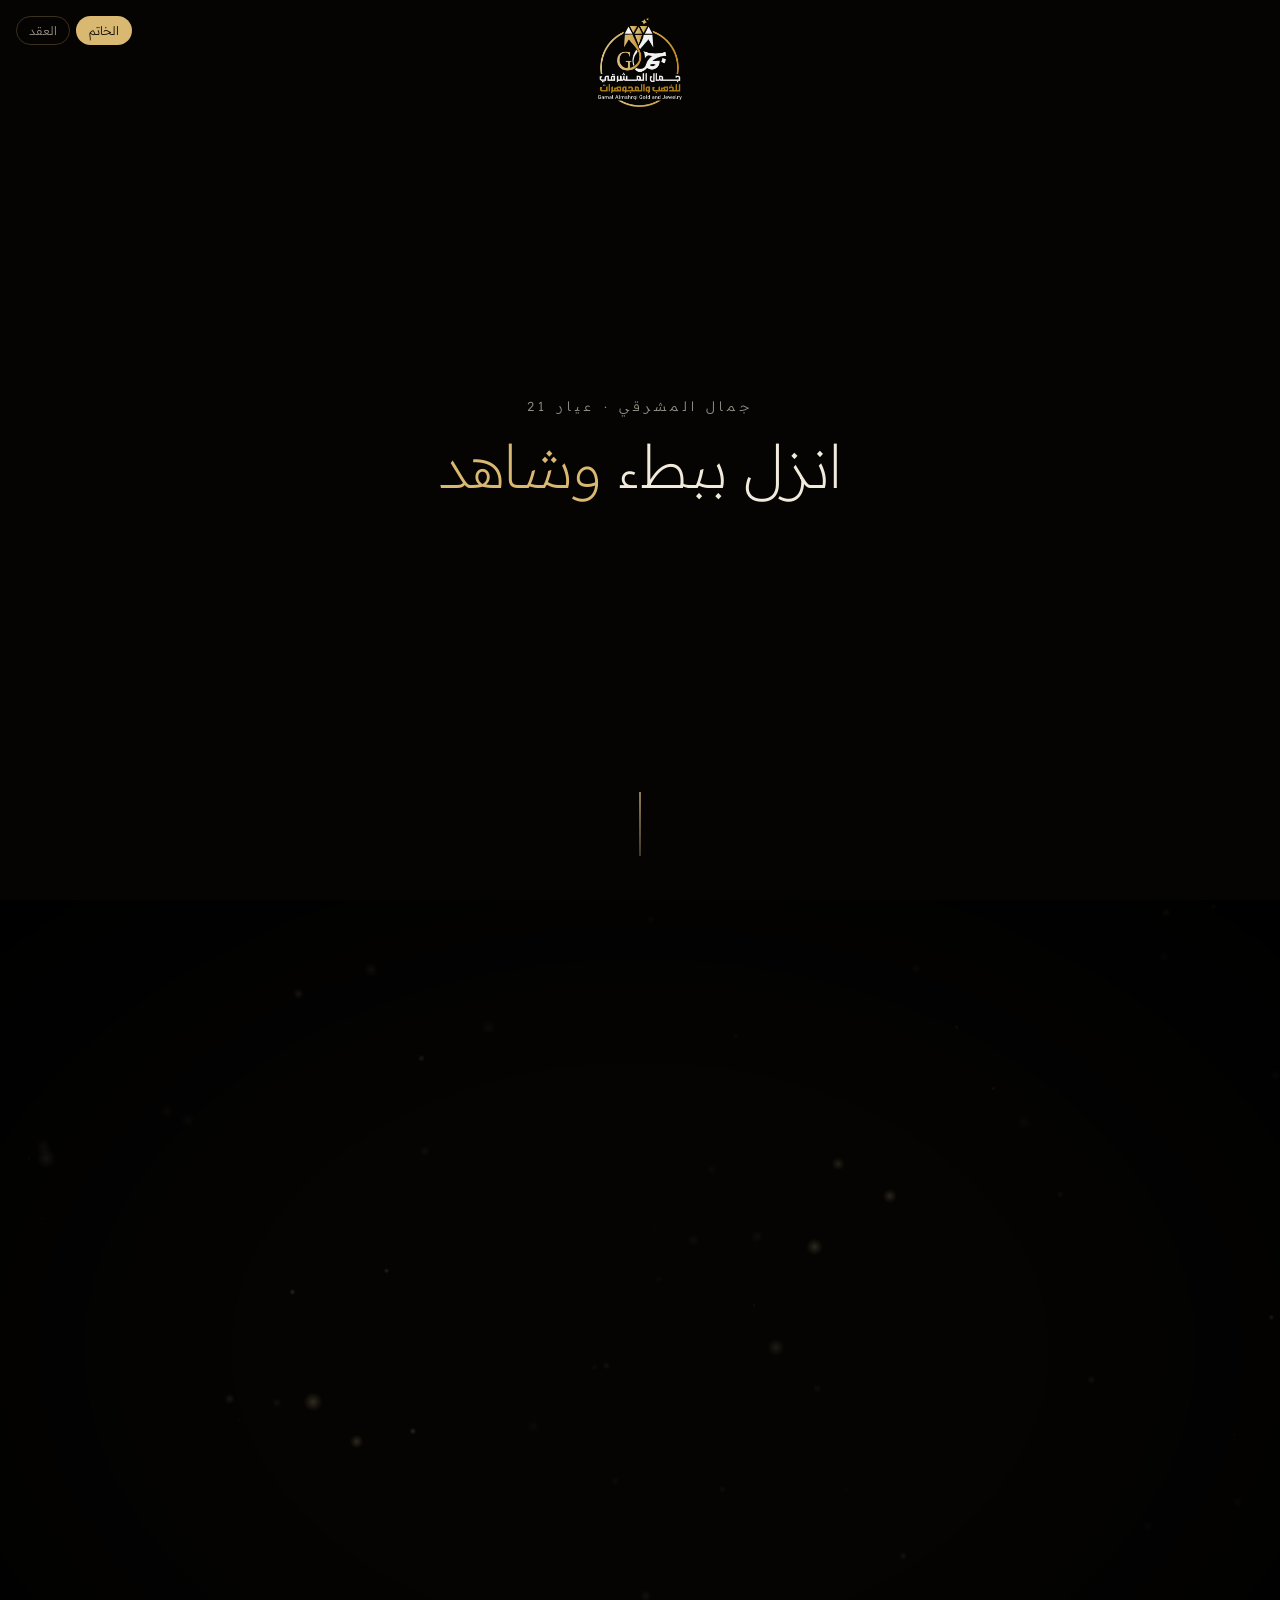
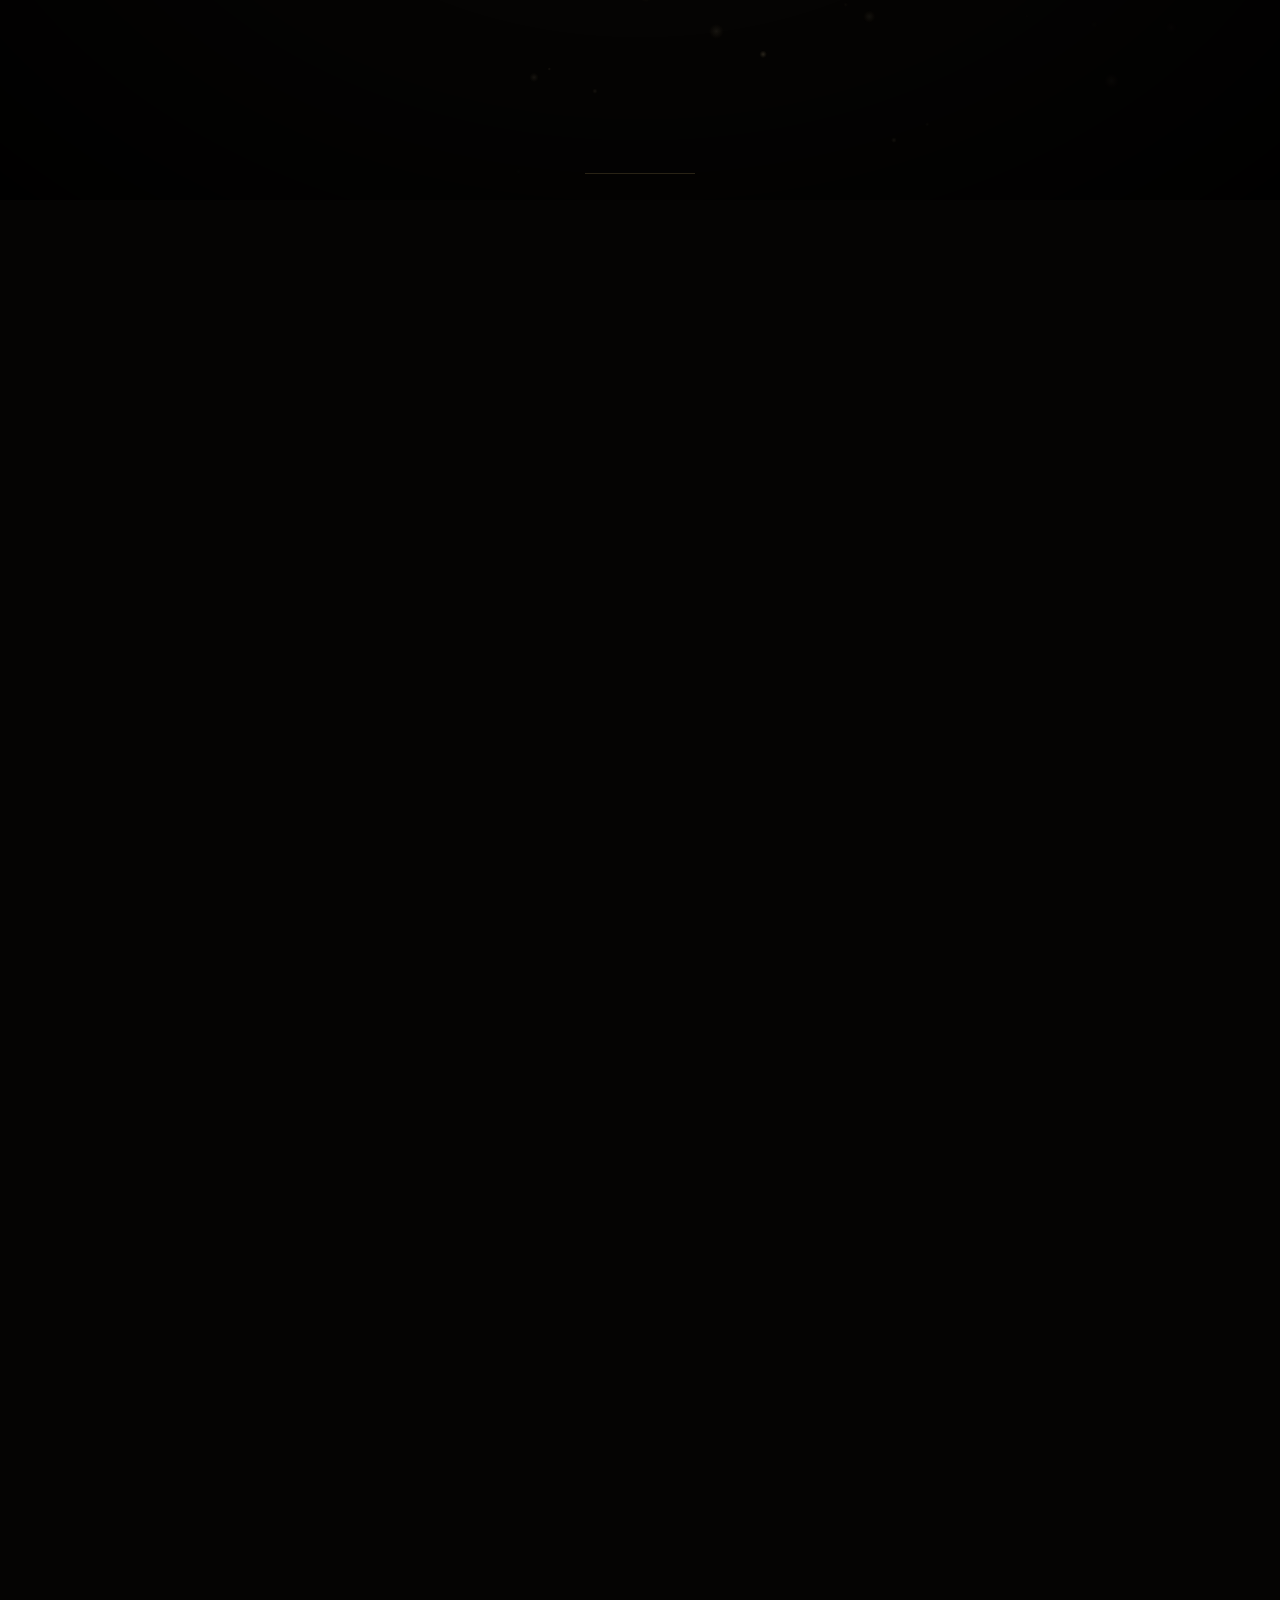
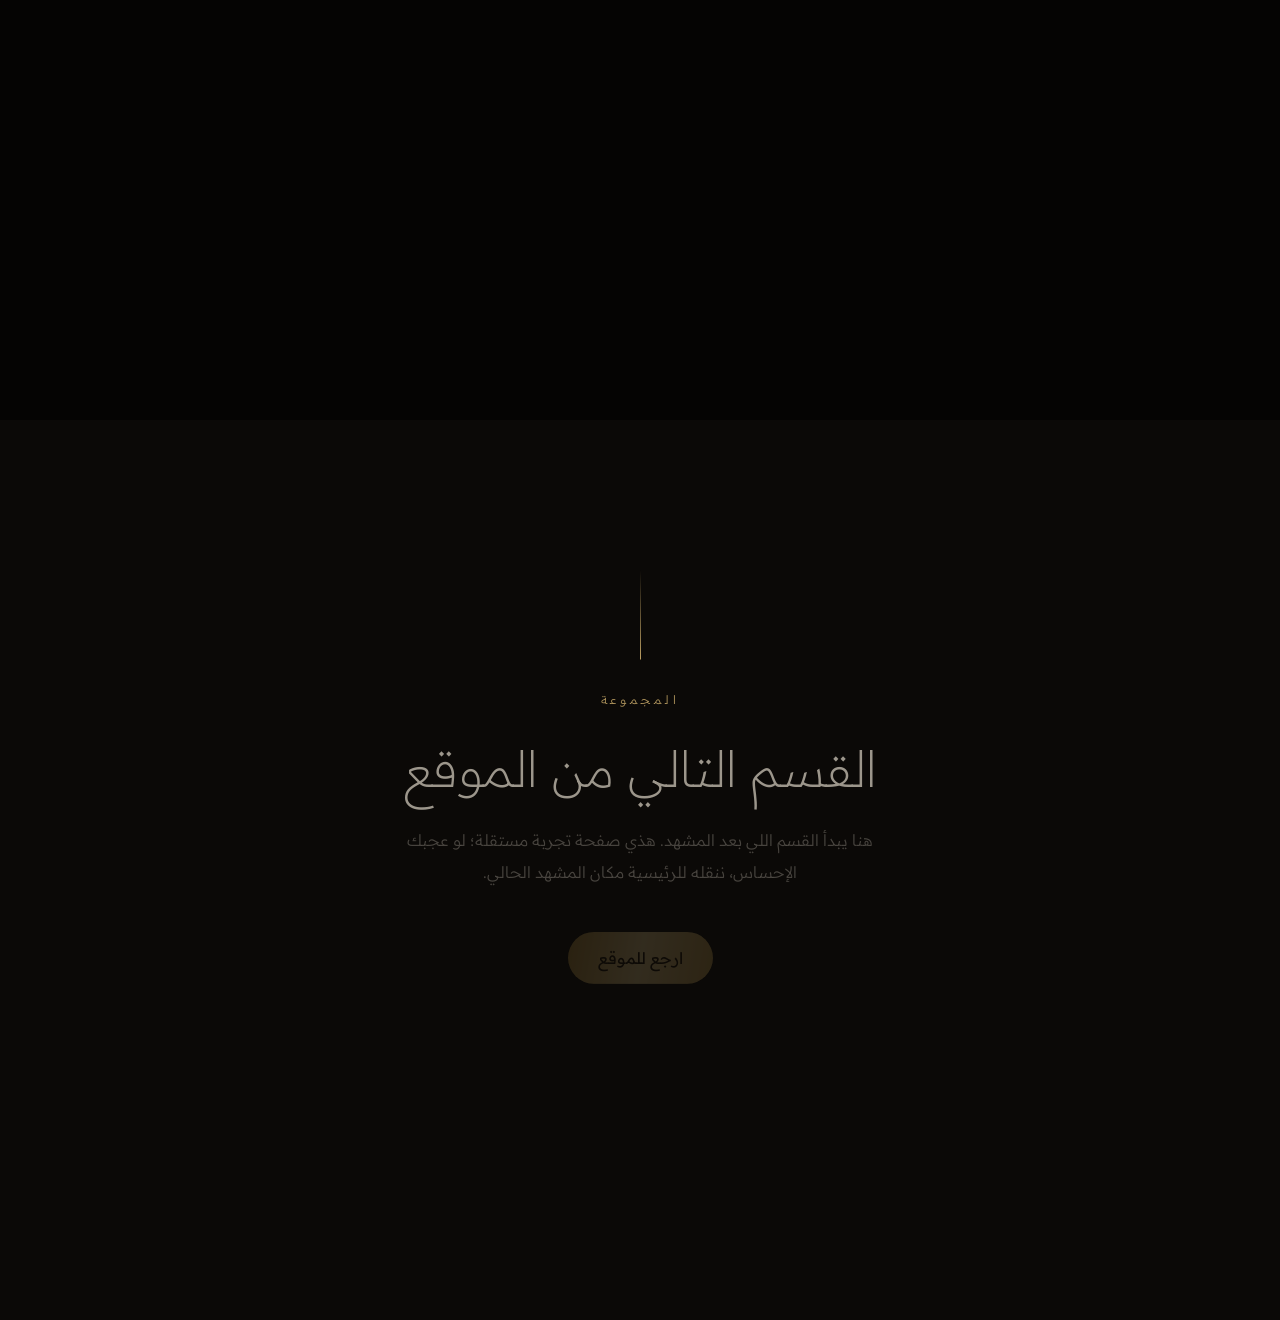
<file: site/scene.html>
<!doctype html>
<html lang="ar" dir="rtl">
<head>
<meta charset="utf-8">
<meta name="viewport" content="width=device-width,initial-scale=1,maximum-scale=1,viewport-fit=cover">
<meta name="theme-color" content="#050403">
<title>جمال المشرقي — مشهد</title>
<link rel="icon" href="img/logo_night.png">
<link rel="stylesheet" href="css/scene.css?v=1">
</head>
<body>
<header class="top"><img src="img/logo_night.png" alt="جمال المشرقي للذهب والمجوهرات"></header>
<nav class="pick" id="pick"><a href="?p=ring" data-p="ring">الخاتم</a><a href="?p=medallion" data-p="medallion">العقد</a></nav>

<section class="intro">
  <div><p>جمال المشرقي · عيار 21</p><h1>انزل ببطء <em>وشاهد</em></h1></div>
  <span class="cue"></span>
</section>

<section class="film" id="film">
  <div class="amb" id="amb"></div>
  <canvas id="dust"></canvas>
  <div class="floor" id="floor"></div>
  <div class="persp">
    <div class="obj" id="obj">
      <div class="halo" id="halo"></div>
      <img class="depth d3" alt="" data-src>
      <img class="depth d2" alt="" data-src>
      <img class="depth d1" alt="" data-src>
      <img class="main" id="main" alt="" data-src>
      <div class="spec" id="spec"></div>
    </div>
  </div>
  <div class="vig"></div>
  <div class="cap a" id="cap"><small id="capK">صنعة يدوية · عيار 21</small><h2><span class="ln"><span id="capT1">تفاصيل</span></span><span class="ln"><span id="capT2"><em>تُرى عن قرب</em></span></span></h2></div>
  <div class="curtain" id="curtain"></div>
  <div class="bar"><i id="bar"></i></div>
</section>

<section class="next" id="next">
  <div class="line"></div>
  <small>المجموعة</small>
  <h3>القسم التالي من الموقع</h3>
  <p>هنا يبدأ القسم اللي بعد المشهد. هذي صفحة تجربة مستقلة؛ لو عجبك الإحساس، ننقله للرئيسية مكان المشهد الحالي.</p>
  <a href="/">ارجع للموقع</a>
</section>

<script src="js/gsap.min.js"></script>
<script src="js/ScrollTrigger.min.js"></script>
<script src="js/scene.js?v=1"></script>
</body>
</html>
</file>
<file: site/css/scene.css>
@font-face{font-family:RX;font-weight:200;src:url(../fonts/readex-pro-arabic-200-normal.woff2)format('woff2');unicode-range:U+0600-06FF,U+0750-077F,U+FB50-FDFF,U+FE70-FEFF}
@font-face{font-family:RX;font-weight:300;src:url(../fonts/readex-pro-arabic-300-normal.woff2)format('woff2');unicode-range:U+0600-06FF,U+0750-077F,U+FB50-FDFF,U+FE70-FEFF}
@font-face{font-family:RX;font-weight:400;src:url(../fonts/readex-pro-arabic-400-normal.woff2)format('woff2');unicode-range:U+0600-06FF,U+0750-077F,U+FB50-FDFF,U+FE70-FEFF}
@font-face{font-family:RX;font-weight:500;src:url(../fonts/readex-pro-arabic-500-normal.woff2)format('woff2');unicode-range:U+0600-06FF,U+0750-077F,U+FB50-FDFF,U+FE70-FEFF}
@font-face{font-family:RX;font-weight:200;src:url(../fonts/readex-pro-latin-200-normal.woff2)format('woff2');unicode-range:U+0000-00FF,U+2000-206F}
@font-face{font-family:RX;font-weight:300;src:url(../fonts/readex-pro-latin-300-normal.woff2)format('woff2');unicode-range:U+0000-00FF,U+2000-206F}
@font-face{font-family:RX;font-weight:400;src:url(../fonts/readex-pro-latin-400-normal.woff2)format('woff2');unicode-range:U+0000-00FF,U+2000-206F}
@font-face{font-family:RX;font-weight:500;src:url(../fonts/readex-pro-latin-500-normal.woff2)format('woff2');unicode-range:U+0000-00FF,U+2000-206F}
@font-face{font-family:Naskh;font-weight:700;src:url(../fonts/readex-pro-arabic-300-normal.woff2)format('woff2')}
@font-face{font-family:Alex;font-weight:500;src:url(../fonts/readex-pro-arabic-400-normal.woff2)format('woff2')}
@font-face{font-family:Alex;font-weight:600;src:url(../fonts/readex-pro-arabic-500-normal.woff2)format('woff2')}
@font-face{font-family:Num;font-weight:600;src:url(../fonts/readex-pro-latin-300-normal.woff2)format('woff2')}
@font-face{font-family:Num;font-weight:500;src:url(../fonts/readex-pro-latin-300-normal.woff2)format('woff2')}
/* جمال المشرقي — cinematic scroll prototype (standalone, does not touch the main site) */
:root{--bg:#050403;--gold:#d9b872;--gold2:#f3dca2;--ink:#f2eadb;--mut:rgba(242,234,219,.6)}
*{box-sizing:border-box}
html,body{margin:0;background:var(--bg);color:var(--ink);font-family:RX,system-ui,sans-serif;font-weight:300}
body{overflow-x:hidden}
.top{position:fixed;inset:0 0 auto;z-index:20;display:flex;justify-content:center;padding:18px 0;pointer-events:none}
.top img{width:84px;opacity:.95}
.intro{height:100svh;display:grid;place-items:center;text-align:center;position:relative}
.intro p{margin:0;color:var(--mut);font-size:13px;letter-spacing:.32em}
.intro h1{font-weight:200;font-size:clamp(30px,5vw,60px);margin:14px 0 0;letter-spacing:-.5px}
.intro h1 em{font-style:normal;color:var(--gold)}
.cue{position:absolute;bottom:44px;left:50%;width:1px;height:64px;background:linear-gradient(var(--gold),transparent);transform:translateX(-50%);overflow:hidden}
.cue::after{content:"";position:absolute;inset:0;background:var(--gold2);animation:cue 2.4s cubic-bezier(.65,0,.35,1) infinite}
@keyframes cue{0%{transform:translateY(-100%)}100%{transform:translateY(100%)}}

/* the stage */
.film{position:relative;height:100svh;overflow:hidden;background:var(--bg)}
.film canvas{position:absolute;inset:0;width:100%;height:100%;pointer-events:none}
.amb{position:absolute;left:50%;top:50%;width:120vmax;height:120vmax;margin:-60vmax 0 0 -60vmax;border-radius:50%;
  background:radial-gradient(circle,rgba(217,184,114,.20) 0,rgba(217,184,114,.07) 22%,rgba(217,184,114,0) 48%);opacity:0;will-change:transform,opacity}
.vig{position:absolute;inset:0;background:radial-gradient(ellipse at center,transparent 45%,rgba(0,0,0,.85) 100%);pointer-events:none}
.persp{position:absolute;inset:0;display:grid;place-items:center;perspective:1600px;perspective-origin:50% 45%}
.obj{position:relative;width:min(52vmin,560px);aspect-ratio:1114/1402;transform-style:preserve-3d;will-change:transform,opacity,filter}
.obj img{position:absolute;inset:0;width:100%;height:100%;object-fit:contain;-webkit-user-drag:none;user-select:none}
.obj .depth{filter:brightness(.38) saturate(1.2)}
.obj .d1{transform:translateZ(-5px)}.obj .d2{transform:translateZ(-10px)}.obj .d3{transform:translateZ(-15px)}
.obj .main{transform:translateZ(0)}
.obj .halo{position:absolute;inset:-8%;background:url(../img/scene_ring.webp) center/contain no-repeat;filter:blur(44px) saturate(1.4);opacity:.32;transform:translateZ(-30px)}
.obj .spec{position:absolute;inset:0;transform:translateZ(1px);mix-blend-mode:screen;pointer-events:none;
  -webkit-mask:url(../img/scene_ring.webp) center/contain no-repeat;mask:url(../img/scene_ring.webp) center/contain no-repeat;
  background:linear-gradient(105deg,transparent 30%,rgba(255,244,214,.0) 40%,rgba(255,244,214,.85) 50%,rgba(255,244,214,0) 60%,transparent 70%);background-size:250% 100%;background-position:120% 0}
.floor{position:absolute;left:50%;top:50%;width:min(46vmin,440px);height:min(7vmin,64px);margin-left:calc(min(46vmin,440px)/-2);
  border-radius:50%;background:radial-gradient(rgba(0,0,0,.95),transparent 70%);filter:blur(10px);opacity:0}
.cap{position:absolute;left:0;right:0;text-align:center;pointer-events:none;padding:0 22px}
.cap.a{bottom:7svh}
.cap small{display:block;color:var(--gold);font-size:12px;letter-spacing:.36em;margin-bottom:12px}
.cap h2{margin:0;font-weight:200;font-size:clamp(28px,4.4vw,56px);line-height:1.25}
.cap h2 em{font-style:normal;background:linear-gradient(100deg,#f6e7c1,#e2c27e 45%,#f3dca2 70%,#d9b872);-webkit-background-clip:text;background-clip:text;color:transparent}
.cap .ln{display:block;overflow:hidden}.cap .ln>span{display:inline-block}
.bar{position:absolute;bottom:26px;left:50%;width:110px;height:1px;background:rgba(217,184,114,.18);transform:translateX(-50%)}
.bar i{position:absolute;inset:0;background:var(--gold);transform-origin:right;transform:scaleX(0)}
.curtain{position:absolute;left:0;right:0;bottom:0;height:0;background:linear-gradient(to top,#0b0907,var(--bg));pointer-events:none}

/* what comes after: the next section is revealed */
.next{position:relative;min-height:100svh;padding:16svh 24px 120px;text-align:center;background:#0b0907}
.next .line{width:1px;height:90px;margin:0 auto 34px;background:linear-gradient(transparent,var(--gold))}
.next small{color:var(--gold);letter-spacing:.32em;font-size:12px}
.next h3{font-weight:200;font-size:clamp(28px,4vw,50px);margin:14px 0 16px}
.next p{color:var(--mut);max-width:520px;margin:0 auto 34px;line-height:2}
.next a{display:inline-flex;align-items:center;justify-content:center;height:52px;padding:0 30px;border-radius:99px;color:#1a1206;text-decoration:none;
  background:linear-gradient(100deg,#b8913f,#e9cf8f 50%,#c9a352);font-weight:400}
.pick{position:fixed;z-index:30;top:16px;left:16px;display:flex;gap:6px}
.pick a{font-size:12px;color:var(--mut);text-decoration:none;border:1px solid rgba(217,184,114,.25);border-radius:99px;padding:6px 12px}
.pick a.on{color:#1a1206;background:var(--gold)}

@media(prefers-reduced-motion:reduce){
  .film{height:auto;min-height:100svh}
  .obj{transform:none!important;opacity:1!important;filter:none!important}
  .amb{opacity:1}.cap{opacity:1!important}.cap .ln>span{transform:none!important}
  .cue::after{animation:none}
}
</file>
